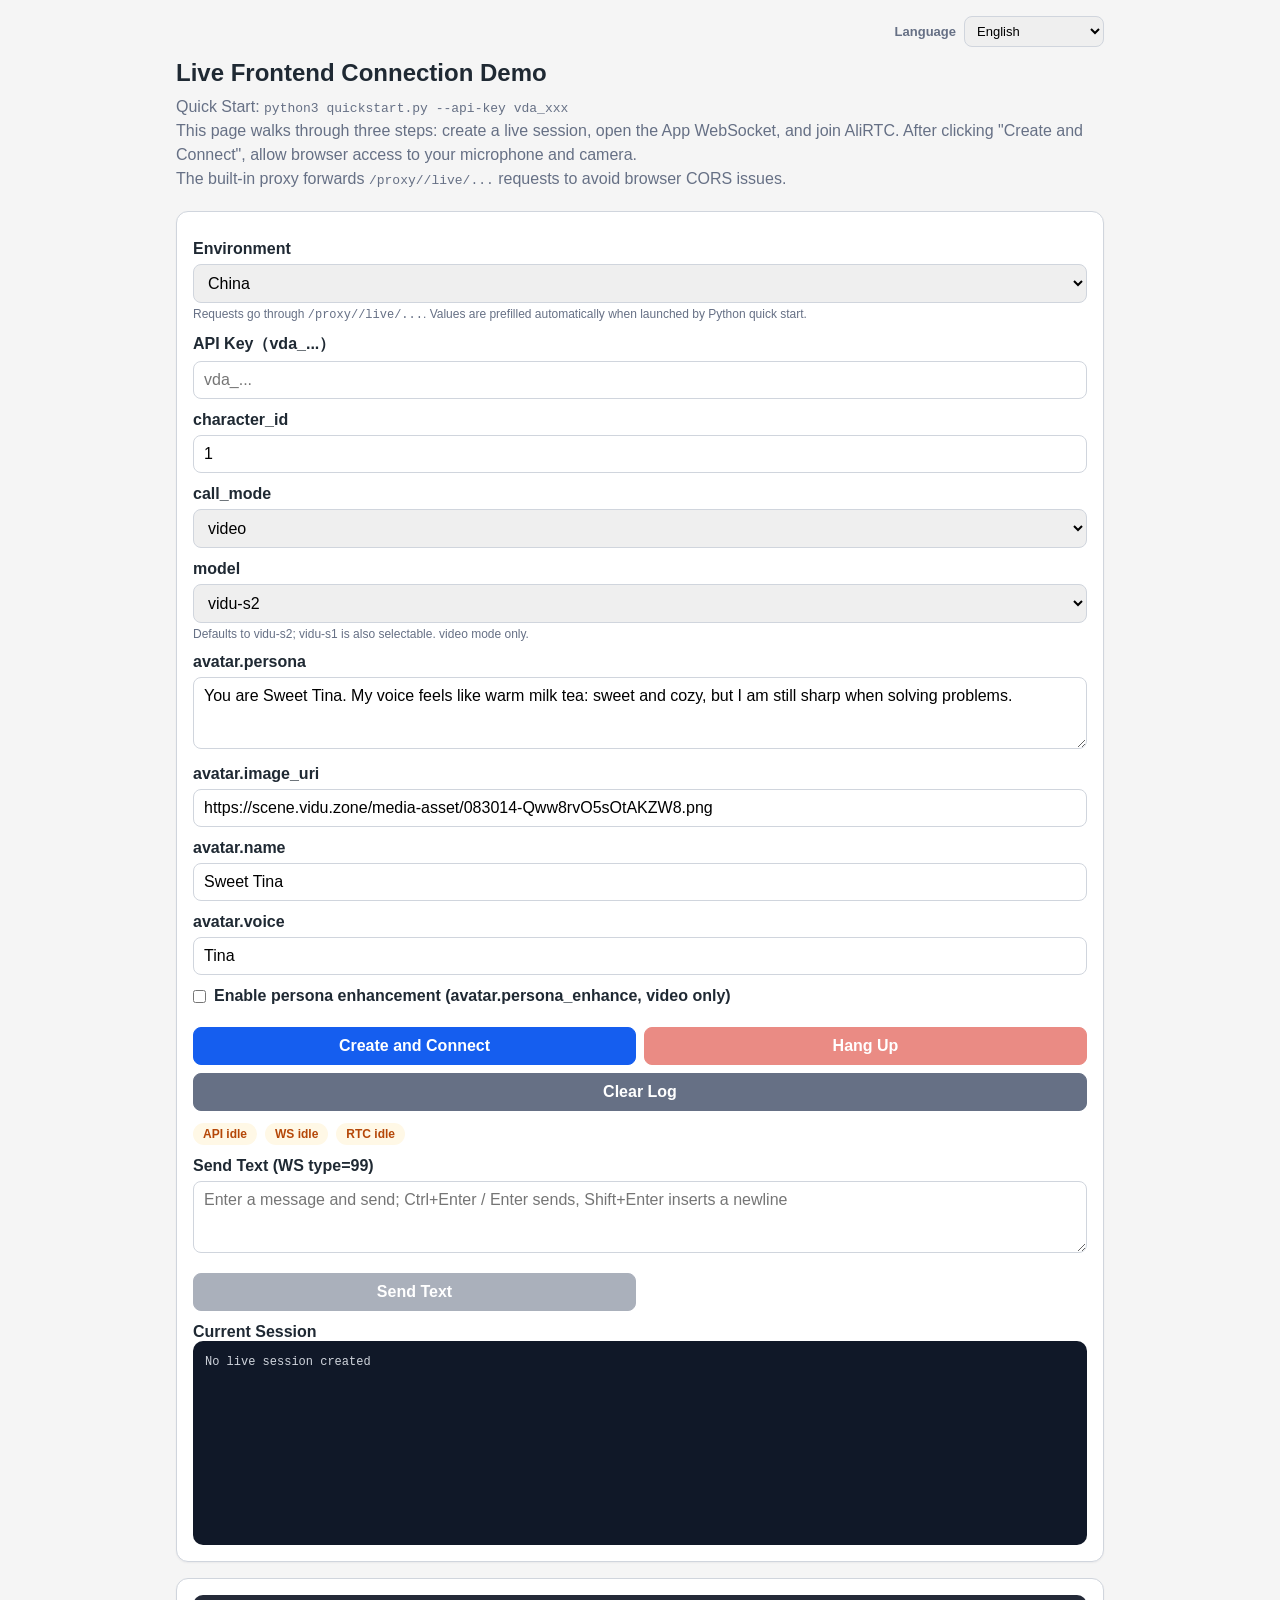
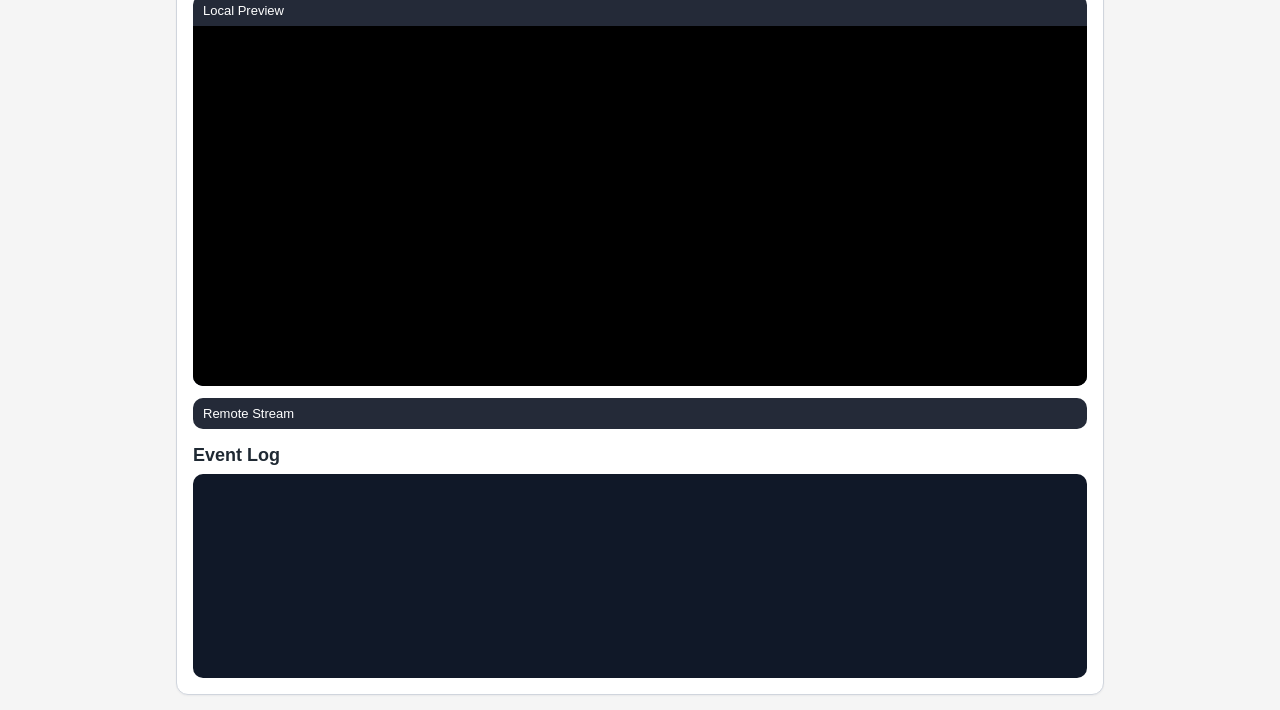
<file: ref/s2-avatar_realtime_quick-start_index.html>
<!DOCTYPE html>
<html lang="zh-CN">
  <head>
    <meta charset="UTF-8" />
    <meta name="viewport" content="width=device-width, initial-scale=1.0" />
    <title>Live 前端连接 Demo</title>
    <script src="https://g.alicdn.com/apsara-media-box/imp-web-rtc/7.1.9/aliyun-rtc-sdk.js"></script>
    <style>
      :root {
        color-scheme: light dark;
        font-family: -apple-system, BlinkMacSystemFont, "Segoe UI", sans-serif;
      }

      body {
        margin: 0;
        background: #f5f5f5;
        color: #1f2933;
        overflow-x: hidden;
      }

      main {
        max-width: 960px;
        margin: 0 auto;
        padding: 16px;
        box-sizing: border-box;
      }

      h1 {
        margin: 0 0 8px;
        font-size: 24px;
      }

      .hint {
        margin: 0 0 20px;
        color: #667085;
        line-height: 1.5;
      }

      .layout {
        display: grid;
        grid-template-columns: 1fr;
        gap: 16px;
        align-items: start;
      }

      .card {
        border: 1px solid #d0d5dd;
        border-radius: 12px;
        background: #ffffff;
        padding: 16px;
        box-shadow: 0 1px 2px rgba(16, 24, 40, 0.05);
        min-width: 0;
        max-width: 100%;
      }

      label {
        display: block;
        margin: 12px 0 6px;
        font-weight: 600;
      }

      input,
      select,
      textarea,
      button {
        box-sizing: border-box;
        width: 100%;
        border: 1px solid #d0d5dd;
        border-radius: 8px;
        padding: 9px 10px;
        font: inherit;
      }

      textarea {
        min-height: 72px;
        resize: vertical;
      }

      button {
        cursor: pointer;
        border-color: #155eef;
        background: #155eef;
        color: #ffffff;
        font-weight: 700;
      }

      button.secondary {
        border-color: #667085;
        background: #667085;
      }

      button.danger {
        border-color: #d92d20;
        background: #d92d20;
      }

      button:disabled {
        cursor: not-allowed;
        opacity: 0.55;
      }

      .actions {
        display: grid;
        grid-template-columns: 1fr 1fr;
        gap: 8px;
        margin-top: 16px;
      }

      .status-row {
        display: flex;
        flex-wrap: wrap;
        gap: 8px;
        margin: 12px 0;
      }

      .pill {
        display: inline-flex;
        align-items: center;
        border-radius: 999px;
        background: #eef4ff;
        color: #155eef;
        padding: 4px 10px;
        font-size: 12px;
        font-weight: 700;
      }

      .pill.ok {
        background: #ecfdf3;
        color: #027a48;
      }

      .pill.warn {
        background: #fff8e6;
        color: #b54708;
      }

      .video-grid {
        display: grid;
        grid-template-columns: 1fr;
        gap: 12px;
        width: 100%;
        min-width: 0;
      }

      .video-box {
        width: 100%;
        max-width: 100%;
        min-width: 0;
        border-radius: 10px;
        overflow: hidden;
        background: #111827;
        color: #ffffff;
      }

      .video-title {
        padding: 8px 10px;
        background: rgba(255, 255, 255, 0.08);
        font-size: 13px;
        overflow: hidden;
        text-overflow: ellipsis;
        white-space: nowrap;
      }

      #remoteVideoContainer {
        width: 100%;
        max-width: 100%;
        min-width: 0;
      }

      #remoteVideoContainer .video-box {
        margin-top: 0;
      }

      .video-stage {
        position: relative;
        width: 100%;
        max-width: 100%;
        aspect-ratio: 16 / 9;
        max-height: min(52vh, 360px);
        background: #000000;
      }

      video {
        display: block;
        width: 100%;
        max-width: 100%;
        height: 100%;
        background: #000000;
        object-fit: contain;
      }

      pre {
        min-height: 180px;
        max-height: 320px;
        overflow: auto;
        margin: 0;
        border-radius: 10px;
        background: #101828;
        color: #d0d5dd;
        padding: 12px;
        font-size: 12px;
        line-height: 1.5;
        white-space: pre-wrap;
        word-break: break-word;
        max-width: 100%;
      }

      h2 {
        margin: 16px 0 8px;
        font-size: 18px;
      }

      .field-hint {
        margin-top: 4px;
        color: #667085;
        font-size: 12px;
      }

      .notice {
        display: none;
        margin: 12px 0;
        border: 1px solid #f79009;
        border-radius: 10px;
        background: #fff8e6;
        color: #93370d;
        padding: 10px 12px;
        font-size: 13px;
        line-height: 1.5;
      }

      .notice.show {
        display: block;
      }

      .toolbar {
        display: flex;
        justify-content: flex-end;
        margin-bottom: 12px;
      }

      .language-switcher {
        display: flex;
        align-items: center;
        gap: 8px;
        color: #667085;
        font-size: 13px;
      }

      .language-switcher label {
        margin: 0;
        font-weight: 600;
      }

      .language-switcher select {
        width: auto;
        min-width: 140px;
        padding: 6px 8px;
      }

      @media (prefers-color-scheme: dark) {
        body {
          background: #0b1220;
          color: #e5e7eb;
        }

        .card {
          border-color: #344054;
          background: #111827;
        }

        .hint,
        .field-hint,
        .language-switcher {
          color: #98a2b3;
        }

        .notice {
          border-color: #b54708;
          background: #3b2a0a;
          color: #fedf89;
        }

        input,
        select,
        textarea {
          border-color: #344054;
          background: #0b1220;
          color: #e5e7eb;
        }
      }

      @media (max-width: 900px) {
        main {
          padding: 12px;
        }
      }
    </style>
  </head>
  <body>
    <main>
      <div class="toolbar">
        <div class="language-switcher">
          <label for="language" data-i18n="language.label">语言</label>
          <select id="language" aria-label="Language">
            <option value="zh">中文</option>
            <option value="en">English</option>
          </select>
        </div>
      </div>

      <h1 data-i18n="page.title">Live 前端连接 Demo</h1>
      <p class="hint" data-i18n-html="page.hint">
        Quick Start：<code>python3 quickstart.py --api-key vda_xxx</code><br />
        页面会完成三步体验：创建 live 会话、建立 App WebSocket、加入 AliRTC。点击「创建并连接」后，请允许浏览器使用麦克风和摄像头。<br />
        内置代理转发 <code>/proxy/{env}/live/...</code>，避免浏览器跨域。
      </p>

      <div class="layout">
        <section class="card">
          <label for="environment" data-i18n="field.environment">环境</label>
          <select id="environment">
            <option value="cn" selected data-i18n="environment.cn">国内</option>
            <option value="ovs" data-i18n="environment.ovs">海外</option>
          </select>
          <div class="field-hint" data-i18n-html="field.environmentHint">
            请求走 <code>/proxy/{env}/live/...</code>。通过 Python quick start 启动时会自动预填。
          </div>

          <label for="authToken">API Key（vda_...）</label>
          <input id="authToken" placeholder="vda_..." autocomplete="off" />

          <label for="characterId">character_id</label>
          <input id="characterId" type="number" value="1" min="0" />

          <label for="callMode">call_mode</label>
          <select id="callMode">
            <option value="video" selected>video</option>
            <option value="audio">audio</option>
          </select>

          <label for="model">model</label>
          <select id="model">
            <option value="vidu-s2" selected>vidu-s2</option>
            <option value="vidu-s1">vidu-s1</option>
          </select>
          <div class="field-hint" data-i18n-html="field.modelHint">
            默认 vidu-s2，可选 vidu-s1；仅 video 模式生效。
          </div>

          <label for="avatarPersona">avatar.persona</label>
          <textarea id="avatarPersona">你是甜甜 Tina，我的声音像温热的奶茶，甜甜的、暖暖的，但解决问题可一点都不含糊哦！</textarea>

          <label for="avatarImageUri">avatar.image_uri</label>
          <input
            id="avatarImageUri"
            value="https://scene.vidu.zone/media-asset/083014-Qww8rvO5sOtAKZW8.png"
          />

          <label for="avatarName">avatar.name</label>
          <input id="avatarName" value="甜甜 Tina" />

          <label for="avatarVoice">avatar.voice</label>
          <input id="avatarVoice" value="Tina" />

          <label for="personaEnhance" style="display: inline-flex; align-items: center; gap: 8px; width: auto; cursor: pointer;">
            <input type="checkbox" id="personaEnhance" style="width: auto; margin: 0;" />
            <span data-i18n="field.personaEnhance">启用人设增强（avatar.persona_enhance，仅 video）</span>
          </label>

          <div class="actions">
            <button id="joinBtn" data-i18n="button.join">创建并连接</button>
            <button id="hangupBtn" class="danger" disabled data-i18n="button.hangup">挂断</button>
          </div>
          <button id="clearBtn" class="secondary" style="margin-top: 8px" data-i18n="button.clearLog">清空日志</button>

          <div class="status-row">
            <span id="apiStatus" class="pill warn">API idle</span>
            <span id="wsStatus" class="pill warn">WS idle</span>
            <span id="rtcStatus" class="pill warn">RTC idle</span>
          </div>
          <div id="mediaNotice" class="notice"></div>

          <label for="textInput" data-i18n="field.textInput">发送文本（WS type=99）</label>
          <textarea id="textInput" placeholder="输入消息后点击发送；Ctrl+Enter / Enter 快捷发送，Shift+Enter 换行" data-i18n-placeholder="field.textInputPlaceholder"></textarea>
          <div class="actions">
            <button id="sendTextBtn" class="secondary" disabled data-i18n="button.sendText">发送文本</button>
          </div>

          <div style="margin-top: 12px">
            <strong data-i18n="section.currentSession">当前会话</strong>
            <pre id="sessionData" data-empty-session="true">尚未创建 live</pre>
          </div>
        </section>

        <section class="card">
          <div class="video-grid">
            <div class="video-box">
              <div class="video-title" data-i18n="video.localPreview">本地预览</div>
              <div class="video-stage">
                <video id="localPreviewer" muted playsinline autoplay></video>
              </div>
            </div>
            <div class="video-box">
              <div class="video-title" data-i18n="video.remoteStream">远端流</div>
              <div id="remoteVideoContainer"></div>
            </div>
          </div>

          <h2 data-i18n="section.eventLog">事件日志</h2>
          <pre id="eventLog"></pre>
        </section>
      </div>
    </main>

    <script>
      const $ = (selector) => document.querySelector(selector);

      const joinBtn = $("#joinBtn");
      const hangupBtn = $("#hangupBtn");
      const clearBtn = $("#clearBtn");
      const sendTextBtn = $("#sendTextBtn");
      const eventLog = $("#eventLog");
      const sessionData = $("#sessionData");
      const mediaNotice = $("#mediaNotice");
      const remoteVideoContainer = $("#remoteVideoContainer");

      const environments = {
        cn: { proxyPrefix: "/proxy/cn" },
        ovs: { proxyPrefix: "/proxy/ovs" },
      };

      const fallbackLanguage = "zh";
      const languageStorageKey = "liveQuickStartLanguage";
      const translations = {
        zh: {
          "page.title": "Live 前端连接 Demo",
          "page.hint": "Quick Start：<code>python3 quickstart.py --api-key vda_xxx</code><br />页面会完成三步体验：创建 live 会话、建立 App WebSocket、加入 AliRTC。点击「创建并连接」后，请允许浏览器使用麦克风和摄像头。<br />内置代理转发 <code>/proxy/{env}/live/...</code>，避免浏览器跨域。",
          "language.label": "语言",
          "environment.cn": "国内",
          "environment.ovs": "海外",
          "field.environment": "环境",
          "field.environmentHint": "请求走 <code>/proxy/{env}/live/...</code>。通过 Python quick start 启动时会自动预填。",
          "field.modelHint": "默认 vidu-s2，可选 vidu-s1；仅 video 模式生效。",
          "field.textInput": "发送文本（WS type=99）",
          "field.textInputPlaceholder": "输入消息后点击发送；Ctrl+Enter / Enter 快捷发送，Shift+Enter 换行",
          "field.personaEnhance": "启用人设增强（avatar.persona_enhance，仅 video）",
          "button.join": "创建并连接",
          "button.hangup": "挂断",
          "button.clearLog": "清空日志",
          "button.sendText": "发送文本",
          "section.currentSession": "当前会话",
          "section.eventLog": "事件日志",
          "video.localPreview": "本地预览",
          "video.remoteStream": "远端流",
          "session.empty": "尚未创建 live",
          "avatar.personaDefault": "你是甜甜 Tina，我的声音像温热的奶茶，甜甜的、暖暖的，但解决问题可一点都不含糊哦！",
          "avatar.nameDefault": "甜甜 Tina",
          "status.apiIdle": "API idle",
          "status.apiCreating": "API creating",
          "status.apiLive": "API live {id}",
          "status.apiFailed": "API failed",
          "status.wsIdle": "WS idle",
          "status.wsConnecting": "WS connecting",
          "status.wsConnected": "WS connected",
          "status.wsClosed": "WS closed {code}",
          "status.wsError": "WS error",
          "status.wsInitAck": "WS init ack",
          "status.wsNotReady": "WS NOT_READY",
          "status.wsInitFailed": "WS init failed",
          "status.wsForceHangup": "WS force hangup",
          "status.wsTextSent": "WS text sent",
          "status.rtcIdle": "RTC idle",
          "status.rtcJoining": "RTC joining",
          "status.rtcJoined": "RTC joined",
          "status.rtcBye": "RTC bye {code}",
          "status.rtcFailed": "RTC failed",
          "status.deviceNotReady": "{device}未就绪",
          "device.camera": "摄像头",
          "device.microphone": "麦克风",
          "error.apiKeyRequired": "请先填写 API Key",
          "error.avatarRequired": "avatar.persona 和 avatar.image_uri 都必须填写",
          "error.actionHttpFailed": "{action} failed: HTTP {status} {text}",
          "error.actionInvalidJson": "{action} failed: invalid JSON response: {text}",
          "error.createLiveAction": "Create live",
          "error.appWsNotCreated": "App WS 未创建",
          "error.connInitTimeout": "等待 conn_init_ack 超时",
          "error.connInitFailed": "conn_init 失败",
          "error.appWsClosedEarly": "App WS 提前关闭: {code}",
          "error.liveNotCreated": "尚未创建 live，请先点击「创建并连接」",
          "error.appWsNotReady": "App WS 未连接，请等待状态变为 WS init ack",
          "error.actionFailed": "{action}失败：{reason}",
          "error.emptyText": "发送文本失败：内容为空",
          "error.sendTextFailed": "发送文本失败：{reason}",
          "error.sendButtonDisabled": "发送按钮尚未启用",
          "error.sdkNotLoaded": "AliRTC Web SDK 未加载",
          "error.browserUnsupported": "当前浏览器不支持 AliRTC: {reason}",
          "error.mediaPermission": "{device}未授权：请点击浏览器地址栏左侧的权限图标，允许当前页面使用{device}后重试。",
          "error.mediaNotFound": "未检测到可用{device}：请确认设备已连接，并且系统设置中可以被浏览器访问。",
          "error.mediaBusy": "{device}无法启动：可能被其他应用占用，请关闭占用{device}的软件后重试。",
          "error.mediaGeneric": "{device}启动失败：请确认浏览器已允许权限、设备未被占用，然后重试。",
          "log.liveCreated": "创建 live 成功",
          "log.connInitRetry": "conn_init 重试（{delayMs}ms 后）",
          "log.connectAppWs": "连接 App WS",
          "log.appWsConnected": "App WS 已连接",
          "log.appWsMessage": "App WS 收到消息",
          "log.appWsClosed": "App WS 已关闭",
          "log.appWsError": "App WS 发生错误",
          "log.backendText": "后端文本响应",
          "log.sendAppMessage": "App WS 发送消息",
          "log.sendTextMessage": "App WS 发送文本消息",
          "log.rtcJoined": "AliRTC 入会成功",
          "log.rtcMethod": "AliRTC 调用 {methodName}",
          "log.remoteUserOnline": "远端用户上线",
          "log.remoteUserOffline": "远端用户下线",
          "log.remoteCameraState": "远端摄像头流订阅状态变化",
          "log.remoteScreenState": "远端屏幕流订阅状态变化",
          "log.authWillExpire": "AliRTC 鉴权即将过期，请重新创建会话",
          "log.authExpired": "AliRTC 鉴权已过期，请重新创建会话",
          "log.remoteAutoplayFailed": "远端 video 自动播放失败，请手动点击播放",
          "log.hangupSignalFailed": "发送挂断信令失败，继续清理本地状态",
          "log.rtcCleanupFailed": "AliRTC 清理失败",
          "log.queryPrefilled": "已从 quick start 参数预填页面",
          "log.videoWaitConnInit": "video 模式：等待 conn_init_ack 后再入会 AliRTC",
          "log.startFailed": "启动失败",
          "log.hangupFailed": "挂断失败",
        },
        en: {
          "page.title": "Live Frontend Connection Demo",
          "page.hint": "Quick Start: <code>python3 quickstart.py --api-key vda_xxx</code><br />This page walks through three steps: create a live session, open the App WebSocket, and join AliRTC. After clicking \"Create and Connect\", allow browser access to your microphone and camera.<br />The built-in proxy forwards <code>/proxy/{env}/live/...</code> requests to avoid browser CORS issues.",
          "language.label": "Language",
          "environment.cn": "China",
          "environment.ovs": "Global",
          "field.environment": "Environment",
          "field.environmentHint": "Requests go through <code>/proxy/{env}/live/...</code>. Values are prefilled automatically when launched by Python quick start.",
          "field.modelHint": "Defaults to vidu-s2; vidu-s1 is also selectable. video mode only.",
          "field.textInput": "Send Text (WS type=99)",
          "field.textInputPlaceholder": "Enter a message and send; Ctrl+Enter / Enter sends, Shift+Enter inserts a newline",
          "field.personaEnhance": "Enable persona enhancement (avatar.persona_enhance, video only)",
          "button.join": "Create and Connect",
          "button.hangup": "Hang Up",
          "button.clearLog": "Clear Log",
          "button.sendText": "Send Text",
          "section.currentSession": "Current Session",
          "section.eventLog": "Event Log",
          "video.localPreview": "Local Preview",
          "video.remoteStream": "Remote Stream",
          "session.empty": "No live session created",
          "avatar.personaDefault": "You are Sweet Tina. My voice feels like warm milk tea: sweet and cozy, but I am still sharp when solving problems.",
          "avatar.nameDefault": "Sweet Tina",
          "status.apiIdle": "API idle",
          "status.apiCreating": "API creating",
          "status.apiLive": "API live {id}",
          "status.apiFailed": "API failed",
          "status.wsIdle": "WS idle",
          "status.wsConnecting": "WS connecting",
          "status.wsConnected": "WS connected",
          "status.wsClosed": "WS closed {code}",
          "status.wsError": "WS error",
          "status.wsInitAck": "WS init ack",
          "status.wsNotReady": "WS NOT_READY",
          "status.wsInitFailed": "WS init failed",
          "status.wsForceHangup": "WS force hangup",
          "status.wsTextSent": "WS text sent",
          "status.rtcIdle": "RTC idle",
          "status.rtcJoining": "RTC joining",
          "status.rtcJoined": "RTC joined",
          "status.rtcBye": "RTC bye {code}",
          "status.rtcFailed": "RTC failed",
          "status.deviceNotReady": "{device} not ready",
          "device.camera": "camera",
          "device.microphone": "microphone",
          "error.apiKeyRequired": "Please enter an API Key first",
          "error.avatarRequired": "avatar.persona and avatar.image_uri are required",
          "error.actionHttpFailed": "{action} failed: HTTP {status} {text}",
          "error.actionInvalidJson": "{action} failed: invalid JSON response: {text}",
          "error.createLiveAction": "Create live",
          "error.appWsNotCreated": "App WS has not been created",
          "error.connInitTimeout": "Timed out waiting for conn_init_ack",
          "error.connInitFailed": "conn_init failed",
          "error.appWsClosedEarly": "App WS closed early: {code}",
          "error.liveNotCreated": "No live session yet. Click \"Create and Connect\" first",
          "error.appWsNotReady": "App WS is not connected. Wait until the status becomes WS init ack",
          "error.actionFailed": "{action} failed: {reason}",
          "error.emptyText": "Failed to send text: content is empty",
          "error.sendTextFailed": "Failed to send text: {reason}",
          "error.sendButtonDisabled": "send button is not enabled yet",
          "error.sdkNotLoaded": "AliRTC Web SDK is not loaded",
          "error.browserUnsupported": "This browser does not support AliRTC: {reason}",
          "error.mediaPermission": "{device} permission denied: click the permission icon on the left side of the browser address bar, allow this page to use the {device}, then try again.",
          "error.mediaNotFound": "No available {device} detected: make sure the device is connected and accessible to the browser in system settings.",
          "error.mediaBusy": "{device} could not start: it may be used by another app. Close the app using the {device}, then try again.",
          "error.mediaGeneric": "{device} failed to start: make sure browser permission is allowed and the device is not in use, then try again.",
          "log.liveCreated": "Live created",
          "log.connInitRetry": "Retry conn_init after {delayMs}ms",
          "log.connectAppWs": "Connecting App WS",
          "log.appWsConnected": "App WS connected",
          "log.appWsMessage": "App WS message received",
          "log.appWsClosed": "App WS closed",
          "log.appWsError": "App WS error",
          "log.backendText": "Backend text response",
          "log.sendAppMessage": "App WS send message",
          "log.sendTextMessage": "App WS send text message",
          "log.rtcJoined": "AliRTC joined",
          "log.rtcMethod": "AliRTC call {methodName}",
          "log.remoteUserOnline": "Remote user online",
          "log.remoteUserOffline": "Remote user offline",
          "log.remoteCameraState": "Remote camera stream subscribe state changed",
          "log.remoteScreenState": "Remote screen stream subscribe state changed",
          "log.authWillExpire": "AliRTC auth will expire soon. Please create a new session.",
          "log.authExpired": "AliRTC auth expired. Please create a new session.",
          "log.remoteAutoplayFailed": "Remote video autoplay failed. Click play manually.",
          "log.hangupSignalFailed": "Failed to send hangup signal. Continuing local cleanup.",
          "log.rtcCleanupFailed": "AliRTC cleanup failed",
          "log.queryPrefilled": "Prefilled page from quick start parameters",
          "log.videoWaitConnInit": "video mode: wait for conn_init_ack before joining AliRTC",
          "log.startFailed": "Start failed",
          "log.hangupFailed": "Hangup failed",
        },
      };

      let currentLanguage = fallbackLanguage;

      const state = {
        aliRtcEngine: undefined,
        appSocket: undefined,
        live: undefined,
        rtc: undefined,
        connId: newConnectionId(),
        seqId: 1,
        remoteVideoElMap: new Map(),
        connInitRetryTimer: undefined,
      };

      function supportedLanguage(language) {
        const normalized = String(language || "").toLowerCase();
        return normalized.startsWith("zh") ? "zh" : normalized.startsWith("en") ? "en" : "";
      }

      function detectInitialLanguage() {
        const params = new URLSearchParams(window.location.search);
        const queryLanguage = supportedLanguage(params.get("lang") || params.get("language"));
        if (queryLanguage) {
          return queryLanguage;
        }
        const storedLanguage = supportedLanguage(window.localStorage?.getItem(languageStorageKey));
        if (storedLanguage) {
          return storedLanguage;
        }
        for (const language of navigator.languages || [navigator.language]) {
          const detected = supportedLanguage(language);
          if (detected) {
            return detected;
          }
        }
        return fallbackLanguage;
      }

      function t(key, vars = {}) {
        const template = translations[currentLanguage]?.[key] ?? translations[fallbackLanguage]?.[key] ?? key;
        return template.replace(/\{(\w+)\}/g, (_, name) => String(vars[name] ?? ""));
      }

      function translateStaticText() {
        document.documentElement.lang = currentLanguage === "zh" ? "zh-CN" : "en";
        document.title = t("page.title");
        $("#language").value = currentLanguage;
        document.querySelectorAll("[data-i18n]").forEach((el) => {
          el.textContent = t(el.dataset.i18n);
        });
        document.querySelectorAll("[data-i18n-html]").forEach((el) => {
          el.innerHTML = t(el.dataset.i18nHtml);
        });
        document.querySelectorAll("[data-i18n-placeholder]").forEach((el) => {
          el.placeholder = t(el.dataset.i18nPlaceholder);
        });
      }

      function translateStatuses() {
        document.querySelectorAll("[data-status-key]").forEach((el) => {
          const vars = safeJson(el.dataset.statusVars || "{}") || {};
          el.textContent = t(el.dataset.statusKey, vars);
        });
      }

      function syncAvatarDefaults() {
        const persona = $("#avatarPersona");
        const name = $("#avatarName");
        const knownPersonaDefaults = Object.values(translations).map((items) => items["avatar.personaDefault"]);
        const knownNameDefaults = Object.values(translations).map((items) => items["avatar.nameDefault"]);
        if (knownPersonaDefaults.includes(persona.value)) {
          persona.value = t("avatar.personaDefault");
        }
        if (knownNameDefaults.includes(name.value)) {
          name.value = t("avatar.nameDefault");
        }
      }

      function applyLanguage(language, { persist = false } = {}) {
        currentLanguage = supportedLanguage(language) || fallbackLanguage;
        if (persist) {
          window.localStorage?.setItem(languageStorageKey, currentLanguage);
        }
        translateStaticText();
        translateStatuses();
        syncAvatarDefaults();
        if (sessionData.dataset.emptySession === "true") {
          sessionData.textContent = t("session.empty");
        }
      }

      function newConnectionId() {
        if (typeof crypto?.randomUUID === "function") {
          return crypto.randomUUID();
        }
        const bytes = new Uint8Array(16);
        crypto.getRandomValues(bytes);
        bytes[6] = (bytes[6] & 0x0f) | 0x40;
        bytes[8] = (bytes[8] & 0x3f) | 0x80;
        const hex = [...bytes].map((byte) => byte.toString(16).padStart(2, "0"));
        return `${hex.slice(0, 4).join("")}-${hex.slice(4, 6).join("")}-${hex.slice(6, 8).join("")}-${hex.slice(8, 10).join("")}-${hex.slice(10).join("")}`;
      }

      function resolveProxyPrefix(envKey) {
        const env = environments[envKey] ?? environments.cn;
        return env.proxyPrefix;
      }

      function apiUrl(path) {
        const prefix = resolveProxyPrefix($("#environment").value);
        return prefix ? `${prefix}${path}` : path;
      }

      function wsUrl(path, query) {
        const prefix = resolveProxyPrefix($("#environment").value);
        const protocol = window.location.protocol === "https:" ? "wss:" : "ws:";
        return `${protocol}//${window.location.host}${prefix}${path}?${query}`;
      }

      function setStatus(id, key, kind = "warn", vars = {}) {
        const el = $(id);
        el.dataset.statusKey = key;
        el.dataset.statusVars = JSON.stringify(vars);
        el.textContent = t(key, vars);
        el.className = `pill ${kind}`;
      }

      function log(message, data) {
        const time = new Date().toLocaleTimeString();
        const detail = data === undefined ? "" : `\n${JSON.stringify(data, null, 2)}`;
        eventLog.textContent += `[${time}] ${message}${detail}\n`;
        eventLog.scrollTop = eventLog.scrollHeight;
      }

      function stripAuthPrefix(input) {
        const value = input.trim();
        if (value.startsWith("Bearer ")) {
          return value.slice("Bearer ".length).trim();
        }
        if (value.startsWith("Token ")) {
          return value.slice("Token ".length).trim();
        }
        return value;
      }

      function httpAuthHeader(input) {
        const token = stripAuthPrefix(input);
        if (!token) {
          return "";
        }
        return token.startsWith("vda") ? `Token ${token}` : token;
      }

      function wsAuthQuery(input) {
        return stripAuthPrefix(input);
      }

      function isVideoMode() {
        return $("#callMode").value === "video";
      }

      function setInteractiveEnabled(enabled) {
        sendTextBtn.disabled = !enabled;
      }

      function showNotice(message, data) {
        mediaNotice.textContent = message;
        mediaNotice.classList.add("show");
        log(message, data);
      }

      function clearNotice() {
        mediaNotice.textContent = "";
        mediaNotice.classList.remove("show");
      }

      async function parseJsonResponse(response, action) {
        const text = await response.text();
        if (!response.ok) {
          throw new Error(t("error.actionHttpFailed", { action, status: response.status, text }));
        }
        try {
          return text ? JSON.parse(text) : {};
        } catch (_error) {
          throw new Error(t("error.actionInvalidJson", { action, text: text.slice(0, 200) }));
        }
      }

      async function createLive() {
        const auth = httpAuthHeader($("#authToken").value);
        if (!auth) {
          throw new Error(t("error.apiKeyRequired"));
        }
        const avatar = {
          persona: $("#avatarPersona").value.trim(),
          image_uri: $("#avatarImageUri").value.trim(),
          name: $("#avatarName").value.trim(),
          voice: $("#avatarVoice").value.trim(),
        };
        if ($("#personaEnhance").checked) {
          avatar.persona_enhance = true;
        }
        if (!avatar.persona || !avatar.image_uri) {
          throw new Error(t("error.avatarRequired"));
        }
        const body = {
          call_mode: $("#callMode").value,
          character_id: String($("#characterId").value),
          model: $("#model").value,
          avatar,
        };

        setStatus("#apiStatus", "status.apiCreating", "warn");
        log("POST /live/s_avatar/realtime", body);
        const response = await fetch(apiUrl("/live/s_avatar/realtime"), {
          method: "POST",
          headers: {
            Authorization: auth,
            "Content-Type": "application/json",
            Accept: "*/*",
          },
          body: JSON.stringify(body),
        });
        const payload = await parseJsonResponse(response, t("error.createLiveAction"));
        state.live = payload.live;
        state.rtc = payload.rtc;
        sessionData.textContent = JSON.stringify(payload, null, 2);
        sessionData.dataset.emptySession = "false";
        setStatus("#apiStatus", "status.apiLive", "ok", { id: state.live.id });
        log(t("log.liveCreated"), payload);
      }

      function buildConnInitSignal() {
        return {
          type: 1,
          live_id: String(state.live.id),
          conn_id: state.connId,
          seq_id: state.seqId++,
          payload: {
            conn_init: {
              version: 1,
            },
          },
        };
      }

      function scheduleConnInitRetry(delayMs = 2000) {
        clearConnInitRetry();
        state.connInitRetryTimer = window.setTimeout(() => {
          log(t("log.connInitRetry", { delayMs }));
          sendConnInit();
        }, delayMs);
      }

      function clearConnInitRetry() {
        if (state.connInitRetryTimer) {
          window.clearTimeout(state.connInitRetryTimer);
          state.connInitRetryTimer = undefined;
        }
      }

      function sendConnInit() {
        sendAppSignal(buildConnInitSignal());
      }

      function connectAppWebSocket() {
        const wsToken = wsAuthQuery($("#authToken").value);
        if (!wsToken) {
          throw new Error(t("error.apiKeyRequired"));
        }
        const query = new URLSearchParams({
          live_id: String(state.live.id),
          conn_id: state.connId,
          authorization: wsToken,
        });
        const url = wsUrl("/live/ws/live/connect", query);
        log(t("log.connectAppWs"), { url: url.replace(wsToken, `${wsToken.slice(0, 12)}...`) });
        state.appSocket = new WebSocket(url);
        setStatus("#wsStatus", "status.wsConnecting", "warn");

        state.appSocket.addEventListener("open", () => {
          setStatus("#wsStatus", "status.wsConnected", "ok");
          log(t("log.appWsConnected"));
          sendConnInit();
        });
        state.appSocket.addEventListener("message", (event) => {
          const payload = safeJson(event.data);
          log(t("log.appWsMessage"), payload ?? event.data);
          handleAppMessage(payload);
        });
        state.appSocket.addEventListener("close", (event) => {
          clearConnInitRetry();
          setStatus("#wsStatus", "status.wsClosed", "warn", { code: event.code });
          setInteractiveEnabled(false);
          log(t("log.appWsClosed"), { code: event.code, reason: event.reason });
        });
        state.appSocket.addEventListener("error", () => {
          setStatus("#wsStatus", "status.wsError", "warn");
          log(t("log.appWsError"));
        });
      }

      function waitForConnInitAck(timeoutMs = 60000) {
        return new Promise((resolve, reject) => {
          const socket = state.appSocket;
          if (!socket) {
            reject(new Error(t("error.appWsNotCreated")));
            return;
          }
          const timer = window.setTimeout(() => {
            cleanup();
            reject(new Error(t("error.connInitTimeout")));
          }, timeoutMs);

          function onMessage(event) {
            const payload = safeJson(event.data);
            const ack = payload?.payload?.conn_init_ack;
            if (payload?.type !== 2 || !ack) {
              return;
            }
            if (ack.success) {
              cleanup();
              resolve(payload);
              return;
            }
            if (ack.error_code === "NOT_READY") {
              return;
            }
            cleanup();
            reject(new Error(ack.error_msg || ack.error_code || t("error.connInitFailed")));
          }

          function onClose(event) {
            cleanup();
            reject(new Error(t("error.appWsClosedEarly", { code: event.code })));
          }

          function cleanup() {
            window.clearTimeout(timer);
            socket.removeEventListener("message", onMessage);
            socket.removeEventListener("close", onClose);
          }

          socket.addEventListener("message", onMessage);
          socket.addEventListener("close", onClose);
        });
      }

      function handleAppMessage(payload) {
        if (!payload) {
          return;
        }
        logBackendText(payload);
        const ack = payload.payload?.conn_init_ack;
        if (payload.type === 2 && ack) {
          if (ack.success) {
            clearConnInitRetry();
            setStatus("#wsStatus", "status.wsInitAck", "ok");
            setInteractiveEnabled(true);
          } else if (ack.error_code === "NOT_READY") {
            setStatus("#wsStatus", "status.wsNotReady", "warn");
            scheduleConnInitRetry(2000);
          } else {
            setStatus("#wsStatus", "status.wsInitFailed", "warn");
          }
        }
        if (payload.type === 6) {
          setStatus("#wsStatus", "status.wsForceHangup", "warn");
          setInteractiveEnabled(false);
        }
      }

      function logBackendText(payload) {
        const text =
          payload?.payload?.text_msg?.content ||
          payload?.payload?.text?.content ||
          payload?.payload?.assistant_text?.content ||
          payload?.text ||
          payload?.content;
        if (typeof text === "string" && text.trim()) {
          log(t("log.backendText"), { type: payload.type, content: text });
        }
      }

      function wsReadyError() {
        if (!state.live?.id) {
          return t("error.liveNotCreated");
        }
        if (!state.appSocket || state.appSocket.readyState !== WebSocket.OPEN) {
          return t("error.appWsNotReady");
        }
        return "";
      }

      function ensureWsReady(action) {
        const reason = wsReadyError();
        if (reason) {
          throw new Error(t("error.actionFailed", { action, reason }));
        }
      }

      function sendAppSignal(payload, label = t("log.sendAppMessage")) {
        ensureWsReady(label);
        state.appSocket.send(JSON.stringify(payload));
        log(label, payload);
      }

      function buildTextSignal(content) {
        return {
          type: 99,
          live_id: String(state.live.id),
          conn_id: state.connId,
          seq_id: state.seqId++,
          payload: {
            text_msg: {
              msg_id: newConnectionId(),
              content,
              timestamp: Date.now(),
            },
          },
        };
      }

      function sendTextMessage() {
        const input = $("#textInput");
        const content = input.value.trim();
        if (!content) {
          showNotice(t("error.emptyText"));
          return;
        }
        const reason = wsReadyError();
        if (reason) {
          showNotice(t("error.sendTextFailed", { reason }));
          return;
        }
        try {
          clearNotice();
          sendAppSignal(buildTextSignal(content), t("log.sendTextMessage"));
          input.value = "";
          setStatus("#wsStatus", "status.wsTextSent", "ok");
        } catch (error) {
          showNotice(error.message || String(error));
        }
      }

      async function joinAliRtc() {
        if (!window.AliRtcEngine) {
          throw new Error(t("error.sdkNotLoaded"));
        }
        const checkResult = await window.AliRtcEngine.isSupported();
        if (!checkResult.support) {
          throw new Error(t("error.browserUnsupported", { reason: checkResult.reason || "unknown" }));
        }

        window.AliRtcEngine.setLogLevel(0);
        state.aliRtcEngine = window.AliRtcEngine.getInstance();
        listenAliRtcEvents(state.aliRtcEngine);
        await callOptionalEngineMethod(state.aliRtcEngine, "setChannelProfile", "communication");
        await callOptionalEngineMethod(state.aliRtcEngine, "setDefaultPublishLocalAudioStream", true);
        await callOptionalEngineMethod(state.aliRtcEngine, "setDefaultPublishLocalVideoStream", isVideoMode());
        await callOptionalEngineMethod(state.aliRtcEngine, "setDefaultSubscribeAllRemoteAudioStreams", true);
        await callOptionalEngineMethod(state.aliRtcEngine, "setDefaultSubscribeAllRemoteVideoStreams", true);

        // Web SDK 使用 live 返回的 base64 authInfo 字符串入会（与 alirtc/index.html 一致）。
        const displayName = state.rtc.user_id;
        setStatus("#rtcStatus", "status.rtcJoining", "warn");
        log("AliRTC joinChannel", {
          appId: state.rtc.app_id,
          channelId: state.rtc.channel_id,
          userId: state.rtc.user_id,
          tokenType: "base64",
          timestamp: Number(state.rtc.token_expire_at),
        });
        await state.aliRtcEngine.joinChannel(state.rtc.token, displayName);

        if (isVideoMode()) {
          try {
            await callOptionalEngineMethod(state.aliRtcEngine, "setLocalViewConfig", "localPreviewer", 1);
            await callOptionalEngineMethod(state.aliRtcEngine, "startPreview", 1);
            await callOptionalEngineMethod(state.aliRtcEngine, "publishLocalVideoStream", true);
          } catch (error) {
            showMediaNotice("camera", error);
            throw error;
          }
        }
        try {
          await callOptionalEngineMethod(state.aliRtcEngine, "publishLocalAudioStream", true);
        } catch (error) {
          showMediaNotice("microphone", error);
          throw error;
        }

        setStatus("#rtcStatus", "status.rtcJoined", "ok");
        log(t("log.rtcJoined"));
      }

      async function callOptionalEngineMethod(engine, methodName, ...args) {
        if (typeof engine[methodName] !== "function") {
          return;
        }
        await engine[methodName](...args);
        log(t("log.rtcMethod", { methodName }), { args });
      }

      function listenAliRtcEvents(engine) {
        engine.on("bye", (code) => {
          setStatus("#rtcStatus", "status.rtcBye", "warn", { code });
          log("AliRTC bye", { code });
        });
        engine.on("remoteUserOnLineNotify", (userId, elapsed) => {
          log(t("log.remoteUserOnline"), { userId, elapsed });
        });
        engine.on("remoteUserOffLineNotify", (userId, reason) => {
          log(t("log.remoteUserOffline"), { userId, reason });
          removeRemoteVideo(userId, "camera");
          removeRemoteVideo(userId, "screen");
        });
        engine.on("videoSubscribeStateChanged", (userId, oldState, newState, interval, channelId) => {
          log(t("log.remoteCameraState"), { userId, oldState, newState, interval, channelId });
          handleRemoteVideo(userId, "camera", newState, 1);
        });
        engine.on("screenShareSubscribeStateChanged", (userId, oldState, newState, interval, channelId) => {
          log(t("log.remoteScreenState"), { userId, oldState, newState, interval, channelId });
          handleRemoteVideo(userId, "screen", newState, 2);
        });
        engine.on("authInfoWillExpire", () => {
          log(t("log.authWillExpire"));
        });
        engine.on("authInfoExpired", () => {
          log(t("log.authExpired"));
        });
      }

      function handleRemoteVideo(userId, type, newState, streamType) {
        if (newState === 3) {
          addRemoteVideo(userId, type, streamType);
          return;
        }
        if (newState === 1) {
          removeRemoteVideo(userId, type);
        }
      }

      function addRemoteVideo(userId, type, streamType) {
        const key = `${type}_${userId}`;
        if (state.remoteVideoElMap.has(key)) {
          return;
        }
        const wrapper = document.createElement("div");
        wrapper.className = "video-box";
        wrapper.dataset.remoteKey = key;

        const title = document.createElement("div");
        title.className = "video-title";
        title.textContent = `${type} - ${userId}`;

        const video = document.createElement("video");
        video.autoplay = true;
        video.playsInline = true;
        video.muted = true;
        video.controls = true;

        const stage = document.createElement("div");
        stage.className = "video-stage";
        stage.appendChild(video);

        wrapper.appendChild(title);
        wrapper.appendChild(stage);
        remoteVideoContainer.appendChild(wrapper);
        state.remoteVideoElMap.set(key, { wrapper, video });
        state.aliRtcEngine.setRemoteViewConfig(video, userId, streamType);
        video.play().catch((error) => log(t("log.remoteAutoplayFailed"), errorToJson(error)));
      }

      function removeRemoteVideo(userId, type) {
        const key = `${type}_${userId}`;
        const item = state.remoteVideoElMap.get(key);
        if (!item) {
          return;
        }
        state.aliRtcEngine?.setRemoteViewConfig(null, userId, type === "camera" ? 1 : 2);
        item.video.pause();
        item.wrapper.remove();
        state.remoteVideoElMap.delete(key);
      }

      function showMediaNotice(kind, error) {
        const deviceName = kind === "camera" ? t("device.camera") : t("device.microphone");
        const message = mediaErrorMessage(deviceName, error);
        mediaNotice.textContent = message;
        mediaNotice.classList.add("show");
        setStatus("#rtcStatus", "status.deviceNotReady", "warn", { device: deviceName });
        log(message, errorToJson(error));
      }

      function clearMediaNotice() {
        mediaNotice.textContent = "";
        mediaNotice.classList.remove("show");
      }

      function mediaErrorMessage(deviceName, error) {
        const text = `${error?.name || ""} ${error?.message || error || ""}`;
        if (/NotAllowedError|PermissionDenied|denied|permission/i.test(text)) {
          return t("error.mediaPermission", { device: deviceName });
        }
        if (/NotFoundError|DevicesNotFound|not found|no device/i.test(text)) {
          return t("error.mediaNotFound", { device: deviceName });
        }
        if (/NotReadableError|TrackStartError|Could not start|in use|busy/i.test(text)) {
          return t("error.mediaBusy", { device: deviceName });
        }
        return t("error.mediaGeneric", { device: deviceName });
      }

      async function hangup() {
        hangupBtn.disabled = true;
        setInteractiveEnabled(false);
        if (state.appSocket?.readyState === WebSocket.OPEN && state.live?.id) {
          try {
            sendAppSignal({
              type: 5,
              live_id: String(state.live.id),
              conn_id: state.connId,
              seq_id: state.seqId++,
              payload: {
                hangup: {
                  hangup_reason: "demo_hangup",
                },
              },
            });
          } catch (error) {
            log(t("log.hangupSignalFailed"), errorToJson(error));
          }
        }
        await cleanupRtc();
        closeAppSocket();
        joinBtn.disabled = false;
      }

      async function resetSessionState() {
        clearConnInitRetry();
        closeAppSocket();
        await cleanupRtc();
        state.live = undefined;
        state.rtc = undefined;
        state.connId = newConnectionId();
        state.seqId = 1;
        sessionData.dataset.emptySession = "true";
        sessionData.textContent = t("session.empty");
        clearMediaNotice();
        setInteractiveEnabled(false);
        setStatus("#apiStatus", "status.apiIdle", "warn");
        setStatus("#wsStatus", "status.wsIdle", "warn");
      }

      function closeAppSocket() {
        if (!state.appSocket) {
          return;
        }
        if (state.appSocket.readyState === WebSocket.OPEN || state.appSocket.readyState === WebSocket.CONNECTING) {
          state.appSocket.close();
        }
        state.appSocket = undefined;
      }

      async function cleanupRtc() {
        for (const key of [...state.remoteVideoElMap.keys()]) {
          const [type, userId] = key.split("_");
          removeRemoteVideo(userId, type);
        }
        if (!state.aliRtcEngine) {
          return;
        }
        try {
          await callOptionalEngineMethod(state.aliRtcEngine, "stopPreview");
          await callOptionalEngineMethod(state.aliRtcEngine, "leaveChannel");
        } catch (error) {
          log(t("log.rtcCleanupFailed"), errorToJson(error));
        } finally {
          state.aliRtcEngine.destroy();
          state.aliRtcEngine = undefined;
          setStatus("#rtcStatus", "status.rtcIdle", "warn");
        }
      }

      function safeJson(value) {
        try {
          return JSON.parse(value);
        } catch {
          return undefined;
        }
      }

      function errorToJson(error) {
        return {
          name: error?.name,
          message: error?.message || String(error),
          stack: error?.stack,
        };
      }

      function applyQueryDefaults() {
        const params = new URLSearchParams(window.location.search);
        const fieldMap = {
          env: "environment",
          api_key: "authToken",
          authorization: "authToken",
          character_id: "characterId",
          call_mode: "callMode",
          avatar_persona: "avatarPersona",
          avatar_image_uri: "avatarImageUri",
          avatar_name: "avatarName",
          avatar_voice: "avatarVoice",
          text: "textInput",
        };
        for (const [paramName, elementId] of Object.entries(fieldMap)) {
          if (!params.has(paramName)) {
            continue;
          }
          const el = $(`#${elementId}`);
          if (!el) {
            continue;
          }
          el.value = params.get(paramName);
        }
        if (params.size > 0) {
          log(t("log.queryPrefilled"), {
            env: $("#environment").value,
            call_mode: $("#callMode").value,
            character_id: $("#characterId").value,
            api_key: $("#authToken").value ? `${stripAuthPrefix($("#authToken").value).slice(0, 12)}...` : "",
          });
        }
      }

      applyLanguage(detectInitialLanguage());
      applyQueryDefaults();

      $("#language").addEventListener("change", (event) => {
        applyLanguage(event.target.value, { persist: true });
      });

      joinBtn.addEventListener("click", async () => {
        joinBtn.disabled = true;
        hangupBtn.disabled = false;
        try {
          await resetSessionState();
          await createLive();
          connectAppWebSocket();
          if (isVideoMode()) {
            log(t("log.videoWaitConnInit"));
            await waitForConnInitAck();
          }
          await joinAliRtc();
        } catch (error) {
          log(t("log.startFailed"), errorToJson(error));
          setStatus("#apiStatus", "status.apiFailed", "warn");
          setStatus("#rtcStatus", "status.rtcFailed", "warn");
          hangupBtn.disabled = true;
          joinBtn.disabled = false;
          await cleanupRtc();
          closeAppSocket();
        }
      });

      hangupBtn.addEventListener("click", () => {
        hangup().catch((error) => log(t("log.hangupFailed"), errorToJson(error)));
      });

      clearBtn.addEventListener("click", () => {
        eventLog.textContent = "";
      });

      sendTextBtn.addEventListener("click", sendTextMessage);

      $("#textInput").addEventListener("keydown", (event) => {
        if (event.key !== "Enter" || event.shiftKey || event.isComposing) {
          return;
        }
        event.preventDefault();
        if (sendTextBtn.disabled) {
          showNotice(t("error.sendTextFailed", { reason: wsReadyError() || t("error.sendButtonDisabled") }));
          return;
        }
        sendTextMessage();
      });

    </script>
  </body>
</html>
</file>
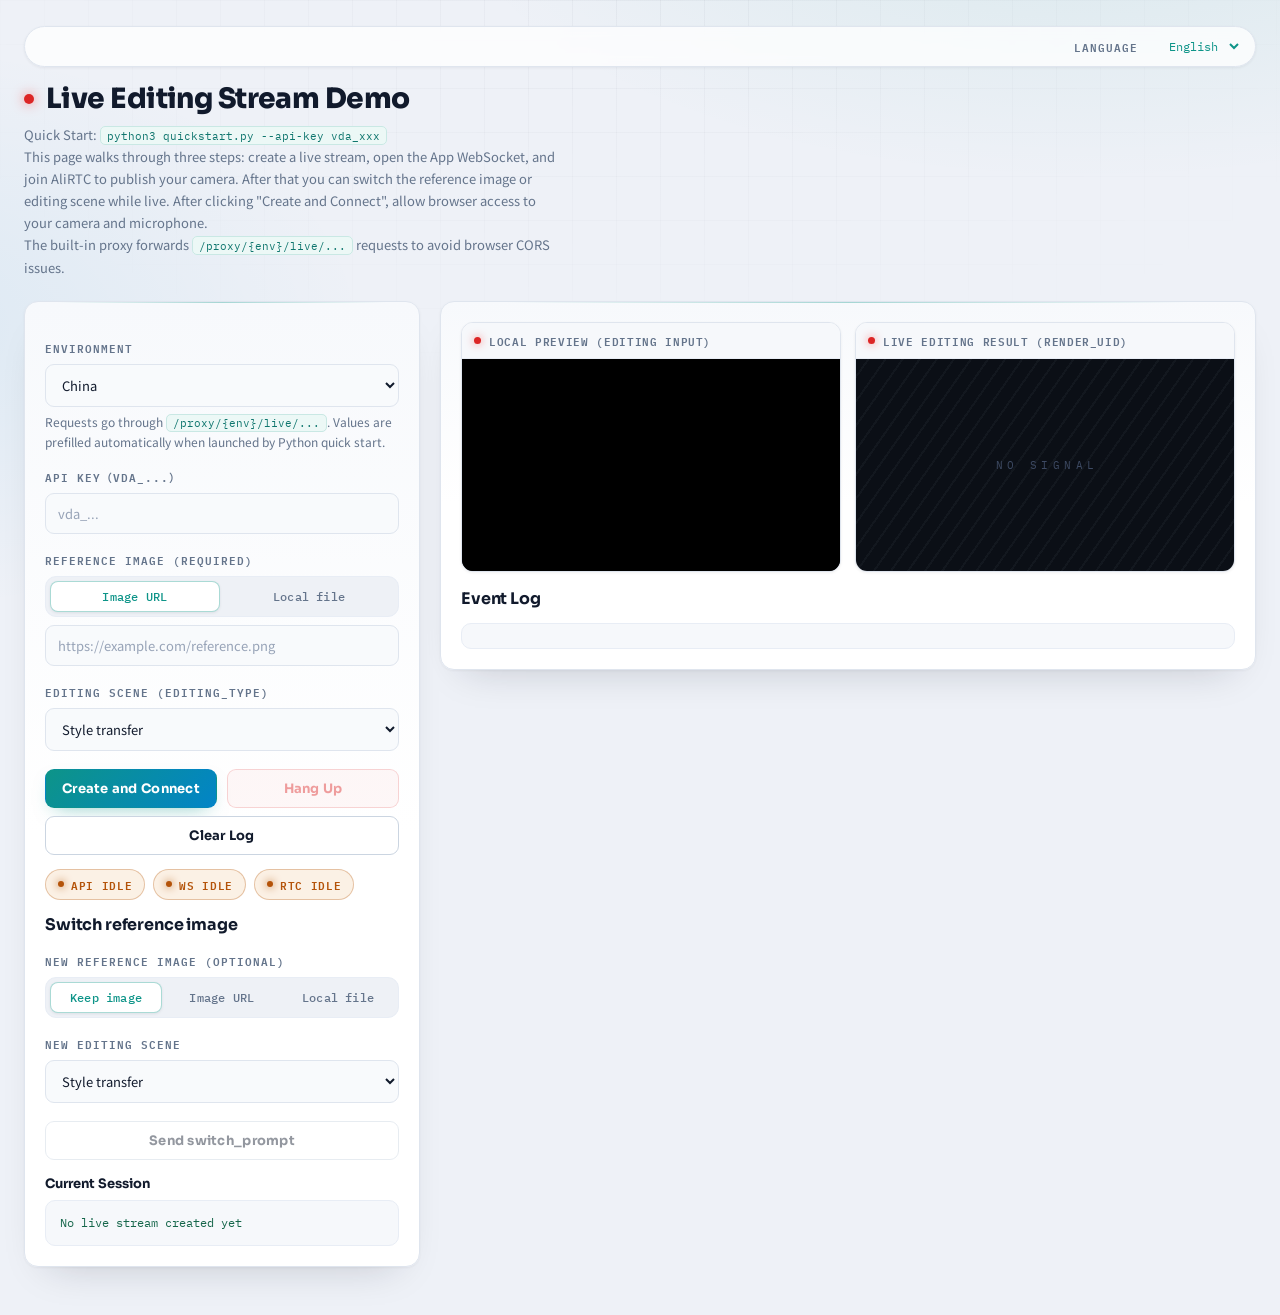
<file: ref/s2-editing_quick-start_index.html>
<!DOCTYPE html>
<html lang="zh-CN">
  <head>
    <meta charset="UTF-8" />
    <meta name="viewport" content="width=device-width, initial-scale=1.0" />
    <title>Live Editing Stream Demo</title>
    <script src="https://g.alicdn.com/apsara-media-box/imp-web-rtc/7.1.9/aliyun-rtc-sdk.js"></script>
    <link rel="preconnect" href="https://fonts.googleapis.com" />
    <link rel="preconnect" href="https://fonts.gstatic.com" crossorigin />
    <link
      href="https://fonts.googleapis.com/css2?family=IBM+Plex+Mono:wght@400;500;600&family=Noto+Sans+SC:wght@400;500;700&family=Sora:wght@600;700;800&display=swap"
      rel="stylesheet"
    />
    <style>
      :root {
        color-scheme: light;
        --bg: #eef1f7;
        --panel: #ffffff;
        --panel-hi: #f7f9fc;
        --border: #dfe5ee;
        --border-soft: #e8edf5;
        --text: #111a2c;
        --muted: #64748b;
        --accent: #0d9488;
        --accent-2: #0284c7;
        --accent-ink: #ffffff;
        --ok: #0e9f6e;
        --ok-bg: rgba(14, 159, 110, 0.09);
        --warn: #b45309;
        --warn-bg: rgba(217, 119, 6, 0.1);
        --err: #dc2626;
        --err-bg: rgba(220, 38, 38, 0.08);
        --font-ui: "Sora", "Noto Sans SC", "PingFang SC", "Microsoft YaHei", sans-serif;
        --font-body: "Noto Sans SC", "PingFang SC", "Microsoft YaHei", sans-serif;
        --font-mono: "IBM Plex Mono", "Noto Sans SC", ui-monospace, SFMono-Regular, Menlo, monospace;
      }

      * {
        scrollbar-width: thin;
        scrollbar-color: #c2cbda transparent;
      }

      body {
        margin: 0;
        background:
          radial-gradient(1100px 520px at 85% -10%, rgba(13, 148, 136, 0.1), transparent 60%),
          radial-gradient(900px 520px at -10% 25%, rgba(2, 132, 199, 0.08), transparent 55%),
          var(--bg);
        color: var(--text);
        font-family: var(--font-body);
        font-size: 14px;
        overflow-x: hidden;
      }

      body::before {
        content: "";
        position: fixed;
        inset: 0;
        pointer-events: none;
        background-image:
          linear-gradient(rgba(15, 23, 42, 0.035) 1px, transparent 1px),
          linear-gradient(90deg, rgba(15, 23, 42, 0.035) 1px, transparent 1px);
        background-size: 44px 44px;
        mask-image: radial-gradient(ellipse 80% 60% at 50% 0%, black 0%, transparent 75%);
        -webkit-mask-image: radial-gradient(ellipse 80% 60% at 50% 0%, black 0%, transparent 75%);
      }

      ::selection {
        background: rgba(13, 148, 136, 0.22);
      }

      main {
        max-width: 1280px;
        margin: 0 auto;
        padding: 26px 24px 48px;
        box-sizing: border-box;
        position: relative;
      }

      main > * {
        animation: rise 0.55s cubic-bezier(0.22, 0.8, 0.32, 1) both;
      }

      main > *:nth-child(2) { animation-delay: 0.06s; }
      main > *:nth-child(3) { animation-delay: 0.1s; }
      main > *:nth-child(4) { animation-delay: 0.16s; }

      @keyframes rise {
        from {
          opacity: 0;
          transform: translateY(14px);
        }
        to {
          opacity: 1;
          transform: none;
        }
      }

      h1 {
        margin: 14px 0 8px;
        font-family: var(--font-ui);
        font-size: 28px;
        font-weight: 800;
        letter-spacing: -0.02em;
        display: flex;
        align-items: center;
        gap: 12px;
      }

      h1::before {
        content: "";
        width: 10px;
        height: 10px;
        border-radius: 50%;
        background: var(--err);
        box-shadow: 0 0 12px rgba(248, 113, 113, 0.9);
        flex: none;
        animation: pulse 1.8s ease-in-out infinite;
      }

      h2 {
        font-family: var(--font-ui);
        letter-spacing: -0.01em;
      }

      strong {
        font-family: var(--font-ui);
        font-size: 13px;
      }

      @keyframes pulse {
        0%, 100% { opacity: 1; }
        50% { opacity: 0.35; }
      }

      .hint {
        margin: 0 0 22px;
        color: var(--muted);
        line-height: 1.7;
        font-size: 13px;
        max-width: 76ch;
      }

      code {
        font-family: var(--font-mono);
        font-size: 0.88em;
        background: #ecf8f6;
        border: 1px solid #c9e8e4;
        border-radius: 5px;
        padding: 1px 6px;
        color: #0f766e;
      }

      .layout {
        display: grid;
        grid-template-columns: minmax(340px, 396px) minmax(0, 1fr);
        gap: 20px;
        align-items: start;
      }

      .card {
        position: relative;
        border: 1px solid var(--border);
        border-radius: 14px;
        background: linear-gradient(180deg, var(--panel-hi) 0%, var(--panel) 55%);
        padding: 20px;
        box-shadow:
          0 20px 40px -24px rgba(16, 24, 40, 0.22),
          0 1px 3px rgba(16, 24, 40, 0.05);
        min-width: 0;
        max-width: 100%;
      }

      .card::before {
        content: "";
        position: absolute;
        top: 0;
        left: 8%;
        right: 8%;
        height: 1px;
        background: linear-gradient(90deg, transparent, rgba(13, 148, 136, 0.35), transparent);
        pointer-events: none;
      }

      label {
        display: block;
        margin: 16px 0 7px;
        font-family: var(--font-mono);
        font-size: 11px;
        font-weight: 600;
        letter-spacing: 0.09em;
        text-transform: uppercase;
        color: var(--muted);
      }

      .toolbar {
        align-items: center;
        gap: 10px;
        padding: 6px 12px;
        border: 1px solid var(--border);
        border-radius: 999px;
        background: rgba(255, 255, 255, 0.75);
        backdrop-filter: blur(6px);
        box-shadow: 0 1px 3px rgba(16, 24, 40, 0.06);
      }

      .toolbar label {
        margin: 0;
      }

      .toolbar select {
        background: transparent;
        border-color: transparent;
        border-radius: 999px;
        padding: 4px 8px;
        font-family: var(--font-mono);
        font-size: 12px;
        color: var(--accent);
      }

      input,
      select,
      textarea,
      button {
        box-sizing: border-box;
        width: 100%;
        border: 1px solid var(--border);
        border-radius: 9px;
        padding: 10px 12px;
        font: inherit;
        font-size: 13px;
        background: #f8fafc;
        color: var(--text);
        transition: border-color 0.18s ease, box-shadow 0.18s ease, background 0.18s ease;
      }

      select {
        cursor: pointer;
      }

      input::placeholder {
        color: #97a3b7;
      }

      input:focus-visible,
      select:focus-visible,
      textarea:focus-visible {
        outline: none;
        border-color: var(--accent);
        background: #ffffff;
        box-shadow: 0 0 0 3px rgba(13, 148, 136, 0.14);
      }

      button {
        cursor: pointer;
        border-color: transparent;
        background: linear-gradient(135deg, var(--accent), var(--accent-2));
        color: var(--accent-ink);
        font-family: var(--font-ui);
        font-weight: 700;
        letter-spacing: 0.02em;
        box-shadow: 0 8px 20px -10px rgba(13, 148, 136, 0.55);
      }

      button:hover:not(:disabled) {
        transform: translateY(-1px);
        filter: brightness(1.08);
      }

      button:active:not(:disabled) {
        transform: translateY(0) scale(0.99);
        filter: brightness(0.96);
      }

      button.secondary {
        border-color: #cbd5e1;
        background: #ffffff;
        color: var(--text);
        box-shadow: none;
      }

      button.secondary:hover:not(:disabled) {
        border-color: rgba(13, 148, 136, 0.5);
        color: var(--accent);
        filter: none;
      }

      button.danger {
        border-color: rgba(220, 38, 38, 0.4);
        background: rgba(220, 38, 38, 0.07);
        color: #dc2626;
        box-shadow: none;
      }

      button.danger:hover:not(:disabled) {
        background: #dc2626;
        border-color: #dc2626;
        color: #ffffff;
        filter: none;
      }

      button:disabled {
        cursor: not-allowed;
        opacity: 0.45;
        transform: none;
        filter: none;
        box-shadow: none;
      }

      .actions {
        display: grid;
        grid-template-columns: 1fr 1fr;
        gap: 10px;
        margin-top: 18px;
      }

      .status-row {
        display: flex;
        flex-wrap: wrap;
        gap: 8px;
        margin: 14px 0;
      }

      .pill {
        display: inline-flex;
        align-items: center;
        gap: 7px;
        border-radius: 999px;
        border: 1px solid rgba(14, 159, 110, 0.3);
        background: var(--ok-bg);
        color: var(--ok);
        font-family: var(--font-mono);
        font-size: 11px;
        font-weight: 600;
        letter-spacing: 0.06em;
        text-transform: uppercase;
        padding: 5px 12px;
        transition: color 0.25s ease, border-color 0.25s ease, background 0.25s ease;
      }

      .pill::before {
        content: "";
        width: 6px;
        height: 6px;
        border-radius: 50%;
        background: currentColor;
        box-shadow: 0 0 8px currentColor;
        flex: none;
      }

      .pill.warn {
        border-color: rgba(180, 83, 9, 0.3);
        background: var(--warn-bg);
        color: var(--warn);
      }

      .pill.err {
        border-color: rgba(220, 38, 38, 0.35);
        background: var(--err-bg);
        color: var(--err);
      }

      .notice {
        display: none;
        margin: 10px 0;
        padding: 10px 14px;
        border-radius: 9px;
        border-left: 3px solid var(--err);
        background: var(--err-bg);
        color: #b91c1c;
        font-size: 13px;
        line-height: 1.6;
      }

      .img-tabs {
        display: grid;
        grid-template-columns: repeat(auto-fit, minmax(72px, 1fr));
        gap: 4px;
        margin: 6px 0 8px;
        padding: 4px;
        border: 1px solid var(--border-soft);
        border-radius: 11px;
        background: #eef1f6;
      }

      .img-tab {
        border: 1px solid transparent;
        background: transparent;
        color: var(--muted);
        font-family: var(--font-mono);
        font-size: 12px;
        font-weight: 500;
        border-radius: 8px;
        padding: 7px 8px;
        box-shadow: none;
      }

      .img-tab:hover:not(.active):not(:disabled) {
        color: var(--text);
        filter: none;
      }

      .img-tab.active {
        border-color: rgba(13, 148, 136, 0.35);
        background: #ffffff;
        color: var(--accent);
        box-shadow: 0 1px 3px rgba(16, 24, 40, 0.08);
      }

      input[type="file"] {
        cursor: pointer;
      }

      input[type="file"]::file-selector-button {
        cursor: pointer;
        font-family: var(--font-mono);
        font-size: 12px;
        font-weight: 600;
        color: var(--accent);
        background: rgba(13, 148, 136, 0.09);
        border: 1px solid rgba(13, 148, 136, 0.35);
        border-radius: 7px;
        padding: 6px 12px;
        margin-right: 10px;
        transition: background 0.18s ease;
      }

      input[type="file"]::file-selector-button:hover {
        background: rgba(13, 148, 136, 0.16);
      }

      .img-preview {
        margin-top: 8px;
        width: 100%;
        aspect-ratio: 16 / 9;
        object-fit: contain;
        border: 1px dashed var(--border);
        border-radius: 9px;
        background: #f1f4f9;
        display: none;
      }

      .video-grid {
        display: grid;
        grid-template-columns: 1fr 1fr;
        gap: 14px;
      }

      .video-box {
        border: 1px solid var(--border);
        border-radius: 12px;
        overflow: hidden;
        background: #ffffff;
        box-shadow: 0 1px 3px rgba(16, 24, 40, 0.06);
      }

      .video-title {
        display: flex;
        align-items: center;
        gap: 8px;
        padding: 8px 12px;
        font-family: var(--font-mono);
        font-size: 11px;
        font-weight: 600;
        letter-spacing: 0.06em;
        text-transform: uppercase;
        color: var(--muted);
        background: #f6f8fb;
        border-bottom: 1px solid var(--border-soft);
      }

      .video-title::before {
        content: "";
        width: 7px;
        height: 7px;
        border-radius: 50%;
        background: var(--err);
        box-shadow: 0 0 8px rgba(248, 113, 113, 0.9);
        flex: none;
        animation: pulse 1.8s ease-in-out infinite;
      }

      .video-stage {
        position: relative;
        aspect-ratio: 16 / 9;
        background: #0b0f16;
      }

      .video-stage:empty::before {
        content: "NO SIGNAL";
        position: absolute;
        inset: 0;
        display: grid;
        place-items: center;
        font-family: var(--font-mono);
        font-size: 11px;
        letter-spacing: 0.4em;
        text-indent: 0.4em;
        color: #3d4a63;
        background:
          repeating-linear-gradient(
            -55deg,
            rgba(148, 163, 184, 0.06) 0 2px,
            transparent 2px 14px
          );
      }

      .video-stage video {
        position: absolute;
        inset: 0;
        width: 100%;
        height: 100%;
        object-fit: contain;
        background: #000;
      }

      pre {
        margin: 8px 0 0;
        max-height: 320px;
        overflow: auto;
        background: #f6f8fb;
        color: #15664a;
        border: 1px solid var(--border-soft);
        border-radius: 10px;
        padding: 12px 14px;
        font-family: var(--font-mono);
        font-size: 12px;
        line-height: 1.65;
        white-space: pre-wrap;
        word-break: break-all;
      }

      pre::-webkit-scrollbar {
        width: 8px;
        height: 8px;
      }

      pre::-webkit-scrollbar-thumb {
        background: #c2cbda;
        border-radius: 4px;
      }

      pre::-webkit-scrollbar-track {
        background: transparent;
      }

      .field-hint {
        margin-top: 5px;
        color: var(--muted);
        font-size: 12px;
        line-height: 1.6;
      }

      @media (max-width: 1080px) {
        .layout {
          grid-template-columns: 1fr;
        }
      }

      @media (max-width: 900px) {
        main {
          padding: 14px 12px 32px;
        }

        h1 {
          font-size: 22px;
        }

        .video-grid {
          grid-template-columns: 1fr;
        }
      }
    </style>
  </head>
  <body>
    <main>
      <div class="toolbar" style="display: flex; justify-content: flex-end">
        <label for="language" style="margin: 0" data-i18n="language.label">语言</label>
        <select id="language" aria-label="Language" style="width: auto; margin-left: 8px">
          <option value="zh">中文</option>
          <option value="en">English</option>
        </select>
      </div>

      <h1 data-i18n="page.title">实时编辑直播流 Demo</h1>
      <p class="hint" data-i18n-html="page.hint">
        Quick Start：<code>python3 quickstart.py --api-key vda_xxx</code><br />
        页面会完成三步体验：创建直播流、建立 App WebSocket、加入 AliRTC 推流；之后可在运行中换参考图 / 换编辑场景。点击「创建并连接」后，请允许浏览器使用摄像头和麦克风。<br />
        内置代理转发 <code>/proxy/{env}/live/...</code>，避免浏览器跨域。
      </p>

      <div class="layout">
        <section class="card">
          <label for="environment" data-i18n="field.environment">环境</label>
          <select id="environment">
            <option value="cn" selected data-i18n="environment.cn">国内</option>
            <option value="ovs" data-i18n="environment.ovs">海外</option>
          </select>
          <div class="field-hint" data-i18n-html="field.environmentHint">
            请求走 <code>/proxy/{env}/live/...</code>。通过 Python quick start 启动时会自动预填。
          </div>

          <label for="authToken">API Key（vda_...）</label>
          <input id="authToken" placeholder="vda_..." autocomplete="off" />

          <label data-i18n="field.referenceImage">参考图（编辑用，必填）</label>
          <div class="img-tabs">
            <button type="button" class="img-tab active" data-itab="url" data-i18n="tab.imageUrl">图片 URL</button>
            <button type="button" class="img-tab" data-itab="file" data-i18n="tab.imageFile">本地选图</button>
          </div>
          <input id="imageUrl" placeholder="https://example.com/reference.png" spellcheck="false" data-pane="url" />
          <div data-pane="file" style="display: none">
            <input id="imageFile" type="file" accept="image/*" />
          </div>
          <img id="imagePreview" class="img-preview" alt="preview" />

          <label for="editingType" data-i18n="field.editingType">编辑场景（editing_type）</label>
          <select id="editingType">
            <option value="style_transfer" selected data-i18n="editing.styleTransfer">风格迁移</option>
            <option value="virtual_tryon" data-i18n="editing.virtualTryon">虚拟试穿</option>
            <option value="subject_replacement" data-i18n="editing.subjectReplacement">主体替换</option>
            <option value="background_replacement" data-i18n="editing.backgroundReplacement">背景替换</option>
          </select>

          <div class="actions">
            <button id="joinBtn" data-i18n="button.join">创建并连接</button>
            <button id="hangupBtn" class="danger" disabled data-i18n="button.hangup">挂断</button>
          </div>
          <button id="clearBtn" class="secondary" style="margin-top: 8px" data-i18n="button.clearLog">清空日志</button>

          <div class="status-row">
            <span id="apiStatus" class="pill warn">API idle</span>
            <span id="wsStatus" class="pill warn">WS idle</span>
            <span id="rtcStatus" class="pill warn">RTC idle</span>
          </div>
          <div id="mediaNotice" class="notice"></div>

          <h2 style="font-size: 16px" data-i18n="section.switchPrompt">更换参考图</h2>
          <label data-i18n="field.switchImage">新参考图（可选）</label>
          <div class="img-tabs">
            <button type="button" class="img-tab active" data-itab="sw-none" data-i18n="tab.keepImage">不换图</button>
            <button type="button" class="img-tab" data-itab="sw-url" data-i18n="tab.imageUrl">图片 URL</button>
            <button type="button" class="img-tab" data-itab="sw-file" data-i18n="tab.imageFile">本地选图</button>
          </div>
          <input id="swImageUrl" placeholder="https://example.com/new-reference.png" spellcheck="false" data-pane="sw-url" style="display: none" />
          <div data-pane="sw-file" style="display: none">
            <input id="swImageFile" type="file" accept="image/*" />
          </div>
          <img id="swImagePreview" class="img-preview" alt="preview" />

          <label for="swEditingType" data-i18n="field.switchEditingType">新编辑场景</label>
          <select id="swEditingType">
            <option value="style_transfer" selected data-i18n="editing.styleTransfer">风格迁移</option>
            <option value="virtual_tryon" data-i18n="editing.virtualTryon">虚拟试穿</option>
            <option value="subject_replacement" data-i18n="editing.subjectReplacement">主体替换</option>
            <option value="background_replacement" data-i18n="editing.backgroundReplacement">背景替换</option>
          </select>
          <div class="actions" style="grid-template-columns: 1fr">
            <button id="switchBtn" class="secondary" disabled data-i18n="button.switchPrompt">发送 switch_prompt</button>
          </div>

          <div style="margin-top: 12px">
            <strong data-i18n="section.currentSession">当前会话</strong>
            <pre id="sessionData" data-empty-session="true" data-i18n="session.empty">尚未创建直播流</pre>
          </div>
        </section>

        <section class="card">
          <div class="video-grid">
            <div class="video-box">
              <div class="video-title" data-i18n="video.localPreview">本地预览（编辑输入）</div>
              <div class="video-stage">
                <video id="localPreviewer" muted playsinline autoplay></video>
              </div>
            </div>
            <div class="video-box">
              <div class="video-title" data-i18n="video.renderStream">实时编辑合成结果（render_uid）</div>
              <div id="remoteVideoContainer" class="video-stage"></div>
            </div>
          </div>

          <h2 data-i18n="section.eventLog" style="font-size: 16px; margin-top: 16px">事件日志</h2>
          <pre id="eventLog"></pre>
        </section>
      </div>
    </main>

    <script>
      const $ = (selector) => document.querySelector(selector);

      const joinBtn = $("#joinBtn");
      const hangupBtn = $("#hangupBtn");
      const clearBtn = $("#clearBtn");
      const switchBtn = $("#switchBtn");
      const eventLog = $("#eventLog");
      const sessionData = $("#sessionData");
      const mediaNotice = $("#mediaNotice");
      const remoteVideoContainer = $("#remoteVideoContainer");

      const environments = {
        cn: { proxyPrefix: "/proxy/cn" },
        ovs: { proxyPrefix: "/proxy/ovs" },
      };

      const fallbackLanguage = "zh";
      const languageStorageKey = "streamQuickStartLanguage";
      const translations = {
        zh: {
          "page.title": "实时编辑直播流 Demo",
          "page.hint": "Quick Start：<code>python3 quickstart.py --api-key vda_xxx</code><br />页面会完成三步体验：创建直播流、建立 App WebSocket、加入 AliRTC 推流；之后可在运行中换参考图 / 换编辑场景。点击「创建并连接」后，请允许浏览器使用摄像头和麦克风。<br />内置代理转发 <code>/proxy/{env}/live/...</code>，避免浏览器跨域。",
          "language.label": "语言",
          "environment.cn": "国内",
          "environment.ovs": "海外",
          "field.environment": "环境",
          "field.environmentHint": "请求走 <code>/proxy/{env}/live/...</code>。通过 Python quick start 启动时会自动预填。",
          "field.referenceImage": "参考图（编辑用，必填）",
          "field.editingType": "编辑场景（editing_type）",
          "field.switchPrompt": "更换参考图",
          "field.switchImage": "新参考图（可选）",
          "field.switchEditingType": "新编辑场景",
          "editing.styleTransfer": "风格迁移",
          "editing.virtualTryon": "虚拟试穿",
          "editing.subjectReplacement": "主体替换",
          "editing.backgroundReplacement": "背景替换",
          "tab.imageUrl": "图片 URL",
          "tab.imageFile": "本地选图",
          "tab.keepImage": "不换图",
          "button.join": "创建并连接",
          "button.hangup": "挂断",
          "button.clearLog": "清空日志",
          "button.switchPrompt": "发送 switch_prompt",
          "section.switchPrompt": "更换参考图",
          "section.currentSession": "当前会话",
          "section.eventLog": "事件日志",
          "video.localPreview": "本地预览（编辑输入）",
          "video.renderStream": "实时编辑合成结果（render_uid）",
          "session.empty": "尚未创建直播流",
          "status.apiIdle": "API idle",
          "status.apiCreating": "API creating",
          "status.apiLive": "API live {id}",
          "status.apiFailed": "API failed",
          "status.wsIdle": "WS idle",
          "status.wsConnecting": "WS connecting",
          "status.wsConnected": "WS connected",
          "status.wsClosed": "WS closed {code}",
          "status.wsError": "WS error",
          "status.wsInitAck": "WS init ack",
          "status.wsNotReady": "WS NOT_READY",
          "status.wsInitFailed": "WS init failed",
          "status.wsForceHangup": "WS force hangup",
          "status.wsSwitchSent": "WS switch sent",
          "status.wsSwitchFailed": "WS switch failed {code}",
          "status.rtcIdle": "RTC idle",
          "status.rtcJoining": "RTC joining",
          "status.rtcJoined": "RTC joined",
          "status.rtcBye": "RTC bye {code}",
          "status.rtcFailed": "RTC failed",
          "status.deviceNotReady": "{device}未就绪",
          "device.camera": "摄像头",
          "device.microphone": "麦克风",
          "error.apiKeyRequired": "请先填写 API Key",
          "error.imageRequired": "请先提供参考图（URL 或本地选图）",
          "error.imageTooLarge": "本地图片过大（超过 4MB），请换一张或改用图片 URL",
          "error.actionHttpFailed": "{action} failed: HTTP {status} {text}",
          "error.actionInvalidJson": "{action} failed: invalid JSON response: {text}",
          "error.createStreamAction": "Create stream",
          "error.appWsNotCreated": "App WS 未创建",
          "error.connInitTimeout": "等待 conn_init_ack 超时",
          "error.connInitFailed": "conn_init 失败",
          "error.appWsClosedEarly": "App WS 提前关闭: {code}",
          "error.liveNotCreated": "尚未创建直播流，请先点击「创建并连接」",
          "error.appWsNotReady": "App WS 未连接，请等待状态变为 WS init ack",
          "error.actionFailed": "{action}失败：{reason}",
          "error.switchImageTooLarge": "本地图片过大（超过 4MB），请换一张或改用图片 URL",
          "error.sdkNotLoaded": "AliRTC Web SDK 未加载",
          "error.browserUnsupported": "当前浏览器不支持 AliRTC: {reason}",
          "error.mediaPermission": "{device}未授权：请点击浏览器地址栏左侧的权限图标，允许当前页面使用{device}后重试。",
          "error.mediaNotFound": "未检测到可用{device}：请确认设备已连接，并且系统设置中可以被浏览器访问。",
          "error.mediaBusy": "{device}无法启动：可能被其他应用占用，请关闭占用{device}的软件后重试。",
          "error.mediaGeneric": "{device}启动失败：请确认浏览器已允许权限、设备未被占用，然后重试。",
          "log.streamCreated": "创建直播流成功",
          "log.connInitRetry": "conn_init 重试（{delayMs}ms 后）",
          "log.connectAppWs": "连接 App WS",
          "log.appWsConnected": "App WS 已连接",
          "log.appWsMessage": "App WS 收到消息",
          "log.appWsClosed": "App WS 已关闭",
          "log.appWsError": "App WS 发生错误",
          "log.switchPromptSent": "switch_prompt 已发送（成功无回执，画面稍后切换）",
          "log.switchPromptFailed": "switch_prompt 失败回执",
          "log.sendAppMessage": "App WS 发送消息",
          "log.rtcJoined": "AliRTC 入会成功",
          "log.rtcMethod": "AliRTC 调用 {methodName}",
          "log.remoteUserOnline": "远端用户上线",
          "log.remoteUserOffline": "远端用户下线",
          "log.remoteCameraState": "远端摄像头流订阅状态变化",
          "log.remoteScreenState": "远端屏幕流订阅状态变化",
          "log.authWillExpire": "AliRTC 鉴权即将过期，请重新创建会话",
          "log.authExpired": "AliRTC 鉴权已过期，请重新创建会话",
          "log.remoteAutoplayFailed": "远端 video 自动播放失败，请手动点击播放",
          "log.hangupSignalFailed": "发送挂断信令失败，继续清理本地状态",
          "log.rtcCleanupFailed": "AliRTC 清理失败",
          "log.queryPrefilled": "已从 quick start 参数预填页面",
          "log.startFailed": "启动失败",
          "log.hangupFailed": "挂断失败",
          "log.imageLoaded": "参考图已加载",
        },
        en: {
          "page.title": "Live Editing Stream Demo",
          "page.hint": "Quick Start: <code>python3 quickstart.py --api-key vda_xxx</code><br />This page walks through three steps: create a live stream, open the App WebSocket, and join AliRTC to publish your camera. After that you can switch the reference image or editing scene while live. After clicking \"Create and Connect\", allow browser access to your camera and microphone.<br />The built-in proxy forwards <code>/proxy/{env}/live/...</code> requests to avoid browser CORS issues.",
          "language.label": "Language",
          "environment.cn": "China",
          "environment.ovs": "Global",
          "field.environment": "Environment",
          "field.environmentHint": "Requests go through <code>/proxy/{env}/live/...</code>. Values are prefilled automatically when launched by Python quick start.",
          "field.referenceImage": "Reference image (required)",
          "field.editingType": "Editing scene (editing_type)",
          "field.switchPrompt": "Switch reference image",
          "field.switchImage": "New reference image (optional)",
          "field.switchEditingType": "New editing scene",
          "editing.styleTransfer": "Style transfer",
          "editing.virtualTryon": "Virtual try-on",
          "editing.subjectReplacement": "Subject replacement",
          "editing.backgroundReplacement": "Background replacement",
          "tab.imageUrl": "Image URL",
          "tab.imageFile": "Local file",
          "tab.keepImage": "Keep image",
          "button.join": "Create and Connect",
          "button.hangup": "Hang Up",
          "button.clearLog": "Clear Log",
          "button.switchPrompt": "Send switch_prompt",
          "section.switchPrompt": "Switch reference image",
          "section.currentSession": "Current Session",
          "section.eventLog": "Event Log",
          "video.localPreview": "Local Preview (editing input)",
          "video.renderStream": "Live editing result (render_uid)",
          "session.empty": "No live stream created yet",
          "status.apiIdle": "API idle",
          "status.apiCreating": "API creating",
          "status.apiLive": "API live {id}",
          "status.apiFailed": "API failed",
          "status.wsIdle": "WS idle",
          "status.wsConnecting": "WS connecting",
          "status.wsConnected": "WS connected",
          "status.wsClosed": "WS closed {code}",
          "status.wsError": "WS error",
          "status.wsInitAck": "WS init ack",
          "status.wsNotReady": "WS NOT_READY",
          "status.wsInitFailed": "WS init failed",
          "status.wsForceHangup": "WS force hangup",
          "status.wsSwitchSent": "WS switch sent",
          "status.wsSwitchFailed": "WS switch failed {code}",
          "status.rtcIdle": "RTC idle",
          "status.rtcJoining": "RTC joining",
          "status.rtcJoined": "RTC joined",
          "status.rtcBye": "RTC bye {code}",
          "status.rtcFailed": "RTC failed",
          "status.deviceNotReady": "{device} not ready",
          "device.camera": "Camera",
          "device.microphone": "Microphone",
          "error.apiKeyRequired": "Please enter the API Key first",
          "error.imageRequired": "Please provide a reference image (URL or local file)",
          "error.imageTooLarge": "Local image is too large (over 4MB); use a smaller one or an image URL",
          "error.actionHttpFailed": "{action} failed: HTTP {status} {text}",
          "error.actionInvalidJson": "{action} failed: invalid JSON response: {text}",
          "error.createStreamAction": "Create stream",
          "error.appWsNotCreated": "App WS not created",
          "error.connInitTimeout": "Timed out waiting for conn_init_ack",
          "error.connInitFailed": "conn_init failed",
          "error.appWsClosedEarly": "App WS closed early: {code}",
          "error.liveNotCreated": "No live stream created yet; click \"Create and Connect\" first",
          "error.appWsNotReady": "App WS is not connected; wait for the WS init ack state",
          "error.actionFailed": "{action} failed: {reason}",
          "error.switchImageTooLarge": "Local image is too large (over 4MB); use a smaller one or an image URL",
          "error.sdkNotLoaded": "AliRTC Web SDK not loaded",
          "error.browserUnsupported": "This browser does not support AliRTC: {reason}",
          "error.mediaPermission": "{device} permission denied: click the permission icon on the left of the address bar, allow this page to use the {device}, then retry.",
          "error.mediaNotFound": "No usable {device} detected: make sure it is connected and accessible to the browser in system settings.",
          "error.mediaBusy": "{device} cannot start: it may be occupied by another app; close that app and retry.",
          "error.mediaGeneric": "{device} failed to start: make sure the browser permission is granted and the device is not occupied, then retry.",
          "log.streamCreated": "Live stream created",
          "log.connInitRetry": "Retry conn_init after {delayMs}ms",
          "log.connectAppWs": "Connecting App WS",
          "log.appWsConnected": "App WS connected",
          "log.appWsMessage": "App WS message received",
          "log.appWsClosed": "App WS closed",
          "log.appWsError": "App WS error",
          "log.switchPromptSent": "switch_prompt sent (no ack on success; the video switches shortly)",
          "log.switchPromptFailed": "switch_prompt failure ack",
          "log.sendAppMessage": "App WS message sent",
          "log.rtcJoined": "AliRTC joined",
          "log.rtcMethod": "AliRTC call {methodName}",
          "log.remoteUserOnline": "Remote user online",
          "log.remoteUserOffline": "Remote user offline",
          "log.remoteCameraState": "Remote camera stream subscribe state changed",
          "log.remoteScreenState": "Remote screen stream subscribe state changed",
          "log.authWillExpire": "AliRTC auth is about to expire; create a new session",
          "log.authExpired": "AliRTC auth expired; create a new session",
          "log.remoteAutoplayFailed": "Remote video autoplay failed; click the video to play manually",
          "log.hangupSignalFailed": "Failed to send hangup signal; continue local cleanup",
          "log.rtcCleanupFailed": "AliRTC cleanup failed",
          "log.queryPrefilled": "Page prefilled from quick start parameters",
          "log.startFailed": "Start failed",
          "log.hangupFailed": "Hangup failed",
          "log.imageLoaded": "Reference image loaded",
        },
      };

      function t(key, params = {}) {
        const lang = translations[state.language] ? state.language : fallbackLanguage;
        let text = translations[lang][key] ?? translations[fallbackLanguage][key] ?? key;
        for (const [name, value] of Object.entries(params)) {
          text = text.split(`{${name}}`).join(String(value));
        }
        return text;
      }

      function applyLanguage(language, { persist = false } = {}) {
        state.language = translations[language] ? language : fallbackLanguage;
        document.documentElement.lang = state.language === "zh" ? "zh-CN" : "en";
        for (const el of document.querySelectorAll("[data-i18n]")) {
          el.textContent = t(el.dataset.i18n);
        }
        for (const el of document.querySelectorAll("[data-i18n-html]")) {
          el.innerHTML = t(el.dataset.i18nHtml);
        }
        for (const el of document.querySelectorAll("[data-i18n-placeholder]")) {
          el.placeholder = t(el.dataset.i18nPlaceholder);
        }
        if (sessionData.dataset.emptySession === "true") {
          sessionData.textContent = t("session.empty");
        }
        $("#language").value = state.language;
        if (persist) {
          window.localStorage.setItem(languageStorageKey, state.language);
        }
      }

      function detectInitialLanguage() {
        const stored = window.localStorage.getItem(languageStorageKey);
        if (stored && translations[stored]) {
          return stored;
        }
        return navigator.language?.toLowerCase().startsWith("zh") ? "zh" : "en";
      }

      const state = {
        language: "zh",
        live: null,
        rtc: null,
        clientSecret: "",
        renderUid: "",
        connId: "",
        seqId: 1,
        appSocket: undefined,
        aliRtcEngine: undefined,
        remoteVideoElMap: new Map(),
        connInitRetryTimer: undefined,
      };

      function newConnectionId() {
        if (window.crypto?.randomUUID) {
          return window.crypto.randomUUID();
        }
        return `conn-${Date.now()}-${Math.random().toString(16).slice(2, 10)}`;
      }

      function log(message, payload) {
        const time = new Date().toLocaleTimeString();
        const line = payload === undefined ? `[${time}] ${message}` : `[${time}] ${message} ${JSON.stringify(payload, null, 2)}`;
        eventLog.textContent += `${line}\n`;
        eventLog.scrollTop = eventLog.scrollHeight;
      }

      function setStatus(selector, key, tone = "warn", params = {}) {
        const el = $(selector);
        el.textContent = t(key, params);
        el.className = `pill ${tone}`;
      }

      function showNotice(message) {
        mediaNotice.style.display = "block";
        mediaNotice.textContent = message;
      }

      function showMediaNotice(device, error) {
        const name = error?.name || "";
        let key = "error.mediaGeneric";
        if (name === "NotAllowedError") {
          key = "error.mediaPermission";
        } else if (name === "NotFoundError" || name === "DevicesNotFoundError") {
          key = "error.mediaNotFound";
        } else if (name === "NotReadableError" || name === "TrackStartError") {
          key = "error.mediaBusy";
        }
        showNotice(t(key, { device: t(`device.${device}`) }));
      }

      function clearMediaNotice() {
        mediaNotice.style.display = "none";
        mediaNotice.textContent = "";
      }

      function stripAuthPrefix(value) {
        return (value || "").replace(/^(Token|Bearer)\s+/i, "").trim();
      }

      function httpAuthHeader(value) {
        const token = stripAuthPrefix(value);
        if (!token) {
          return "";
        }
        return token.startsWith("vda_") ? `Token ${token}` : `Token ${token}`;
      }

      function wsAuthQuery(value) {
        return stripAuthPrefix(value);
      }

      function apiUrl(path) {
        const env = environments[$("#environment").value] ?? environments.cn;
        return `${env.proxyPrefix}${path}`;
      }

      function wsUrl(path, query) {
        const env = environments[$("#environment").value] ?? environments.cn;
        const protocol = window.location.protocol === "https:" ? "wss:" : "ws:";
        return `${protocol}//${window.location.host}${env.proxyPrefix}${path}?${query}`;
      }

      function maskKey(value) {
        const token = stripAuthPrefix(value);
        if (!token) {
          return "";
        }
        return `${token.slice(0, 8)}...`;
      }

      async function parseJsonResponse(response, action) {
        const text = await response.text();
        if (!response.ok) {
          throw new Error(t("error.actionHttpFailed", { action, status: response.status, text: text.slice(0, 300) }));
        }
        try {
          return text ? JSON.parse(text) : {};
        } catch (_error) {
          throw new Error(t("error.actionInvalidJson", { action, text: text.slice(0, 200) }));
        }
      }

      /* ---------- 参考图双输入（创建 + 换图共用） ---------- */
      // 注：空前缀时 [data-itab^=""] 按 CSS 规范不匹配任何元素，需显式区分两组。
      function groupTabSelector(groupPrefix) {
        return groupPrefix === "sw" ? ".img-tab[data-itab^='sw-']" : ".img-tab:not([data-itab^='sw-'])";
      }

      function groupPaneSelector(groupPrefix) {
        return groupPrefix === "sw" ? "[data-pane^='sw-']" : "[data-pane]:not([data-pane^='sw-'])";
      }

      function bindImageTabs(groupPrefix) {
        document.querySelectorAll(groupTabSelector(groupPrefix)).forEach((btn) => {
          btn.addEventListener("click", () => {
            document.querySelectorAll(groupTabSelector(groupPrefix)).forEach((b) => {
              b.classList.remove("active");
            });
            btn.classList.add("active");
            const pane = btn.dataset.itab;
            document.querySelectorAll(groupPaneSelector(groupPrefix)).forEach((el) => {
              el.style.display = el.dataset.pane === pane ? "" : "none";
            });
            const preview = $(`#${groupPrefix === "sw" ? "swImagePreview" : "imagePreview"}`);
            if (pane !== "url" && pane !== "sw-file" && pane !== "sw-url") {
              preview.style.display = "none";
            }
          });
        });
      }

      function activeImageValue(groupPrefix) {
        const active = document.querySelector(`${groupTabSelector(groupPrefix)}.active`);
        if (!active) {
          return "";
        }
        const pane = active.dataset.itab;
        if (groupPrefix === "" ) {
          if (pane === "url") {
            return $("#imageUrl").value.trim();
          }
          return state.createImageDataURI;
        }
        if (pane === "sw-url") {
          return $("#swImageUrl").value.trim();
        }
        if (pane === "sw-file") {
          return state.switchImageDataURI;
        }
        return "";
      }

      function readFileAsDataURL(file, sizeLimitBytes) {
        return new Promise((resolve, reject) => {
          if (file.size > sizeLimitBytes) {
            reject(new Error("too large"));
            return;
          }
          const reader = new FileReader();
          reader.onload = () => resolve(String(reader.result || ""));
          reader.onerror = () => reject(reader.error || new Error("read failed"));
          reader.readAsDataURL(file);
        });
      }

      const IMAGE_SIZE_LIMIT = 4 * 1024 * 1024;

      $("#imageFile").addEventListener("change", async () => {
        const file = $("#imageFile").files?.[0];
        if (!file) {
          return;
        }
        try {
          const dataURI = await readFileAsDataURL(file, IMAGE_SIZE_LIMIT);
          state.createImageDataURI = dataURI;
          const preview = $("#imagePreview");
          preview.src = dataURI;
          preview.style.display = "";
          log(t("log.imageLoaded"), { name: file.name, size: file.size, type: file.type });
        } catch (_error) {
          state.createImageDataURI = "";
          showNotice(t("error.imageTooLarge"));
        }
      });

      $("#swImageFile").addEventListener("change", async () => {
        const file = $("#swImageFile").files?.[0];
        if (!file) {
          return;
        }
        try {
          const dataURI = await readFileAsDataURL(file, IMAGE_SIZE_LIMIT);
          state.switchImageDataURI = dataURI;
          const preview = $("#swImagePreview");
          preview.src = dataURI;
          preview.style.display = "";
          log(t("log.imageLoaded"), { name: file.name, size: file.size, type: file.type });
        } catch (_error) {
          state.switchImageDataURI = "";
          showNotice(t("error.switchImageTooLarge"));
        }
      });

      /* ---------- 创建直播流 ---------- */
      async function createStream() {
        const auth = httpAuthHeader($("#authToken").value);
        if (!auth) {
          throw new Error(t("error.apiKeyRequired"));
        }
        const image = activeImageValue("");
        if (!image) {
          throw new Error(t("error.imageRequired"));
        }
        const body = {
          image_url: image,
          editing_type: $("#editingType").value,
        };

        setStatus("#apiStatus", "status.apiCreating", "warn");
        log("POST /live/s_editing/realtime", {
          image_url: image.startsWith("data:") ? `data:...(base64 ${Math.round(image.length / 1024)}KB)` : image,
          editing_type: body.editing_type,
        });
        const response = await fetch(apiUrl("/live/s_editing/realtime"), {
          method: "POST",
          headers: {
            Authorization: auth,
            "Content-Type": "application/json",
            Accept: "*/*",
          },
          body: JSON.stringify(body),
        });
        const payload = await parseJsonResponse(response, t("error.createStreamAction"));
        state.live = payload.live;
        state.rtc = payload.rtc;
        state.clientSecret = payload.client_secret || "";
        state.renderUid = payload.render_uid || "";
        sessionData.textContent = JSON.stringify(payload, null, 2);
        sessionData.dataset.emptySession = "false";
        setStatus("#apiStatus", "status.apiLive", "ok", { id: state.live.id });
        log(t("log.streamCreated"), { live_id: state.live.id, render_uid: state.renderUid });
      }

      function buildConnInitSignal() {
        return {
          type: 1,
          live_id: String(state.live.id),
          conn_id: state.connId,
          seq_id: state.seqId++,
          payload: {
            conn_init: {
              version: 1,
            },
          },
        };
      }

      function scheduleConnInitRetry(delayMs = 2000) {
        clearConnInitRetry();
        state.connInitRetryTimer = window.setTimeout(() => {
          log(t("log.connInitRetry", { delayMs }));
          sendConnInit();
        }, delayMs);
      }

      function clearConnInitRetry() {
        if (state.connInitRetryTimer) {
          window.clearTimeout(state.connInitRetryTimer);
          state.connInitRetryTimer = undefined;
        }
      }

      function sendConnInit() {
        sendAppSignal(buildConnInitSignal());
      }

      function connectAppWebSocket() {
        const wsToken = wsAuthQuery($("#authToken").value);
        if (!wsToken) {
          throw new Error(t("error.apiKeyRequired"));
        }
        const query = new URLSearchParams({
          live_id: String(state.live.id),
          conn_id: state.connId,
          authorization: wsToken,
        });
        if (state.clientSecret) {
          query.set("client_secret", state.clientSecret);
        }
        const url = wsUrl("/live/ws/live/connect", query);
        log(t("log.connectAppWs"), { url: url.replace(wsToken, `${wsToken.slice(0, 8)}...`) });
        state.appSocket = new WebSocket(url);
        setStatus("#wsStatus", "status.wsConnecting", "warn");

        state.appSocket.addEventListener("open", () => {
          setStatus("#wsStatus", "status.wsConnected", "ok");
          log(t("log.appWsConnected"));
          sendConnInit();
        });
        state.appSocket.addEventListener("message", (event) => {
          const payload = safeJson(event.data);
          log(t("log.appWsMessage"), payload ?? event.data);
          handleAppMessage(payload);
        });
        state.appSocket.addEventListener("close", (event) => {
          clearConnInitRetry();
          setStatus("#wsStatus", "status.wsClosed", "warn", { code: event.code });
          setInteractiveEnabled(false);
          log(t("log.appWsClosed"), { code: event.code, reason: event.reason });
        });
        state.appSocket.addEventListener("error", () => {
          setStatus("#wsStatus", "status.wsError", "warn");
          log(t("log.appWsError"));
        });
      }

      function waitForConnInitAck(timeoutMs = 120000) {
        return new Promise((resolve, reject) => {
          const socket = state.appSocket;
          if (!socket) {
            reject(new Error(t("error.appWsNotCreated")));
            return;
          }
          const timer = window.setTimeout(() => {
            cleanup();
            reject(new Error(t("error.connInitTimeout")));
          }, timeoutMs);
          const onMessage = (event) => {
            const payload = safeJson(event.data);
            const ack = payload?.payload?.conn_init_ack;
            if (payload?.type === 2 && ack) {
              if (ack.success) {
                cleanup();
                resolve(ack);
              } else if (ack.error_code !== "NOT_READY") {
                cleanup();
                reject(new Error(t("error.connInitFailed")));
              }
            }
          };
          const onClose = (event) => {
            cleanup();
            reject(new Error(t("error.appWsClosedEarly", { code: event.code })));
          };
          function cleanup() {
            window.clearTimeout(timer);
            socket.removeEventListener("message", onMessage);
            socket.removeEventListener("close", onClose);
          }
          socket.addEventListener("message", onMessage);
          socket.addEventListener("close", onClose);
        });
      }

      function handleAppMessage(payload) {
        if (!payload) {
          return;
        }
        const ack = payload.payload?.conn_init_ack;
        if (payload.type === 2 && ack) {
          if (ack.success) {
            clearConnInitRetry();
            setStatus("#wsStatus", "status.wsInitAck", "ok");
            setInteractiveEnabled(true);
          } else if (ack.error_code === "NOT_READY") {
            setStatus("#wsStatus", "status.wsNotReady", "warn");
            scheduleConnInitRetry(2000);
          } else {
            setStatus("#wsStatus", "status.wsInitFailed", "warn");
          }
        }
        const switchAck = payload.payload?.switch_prompt_ack;
        if (payload.type === 14 && switchAck && !switchAck.success) {
          setStatus("#wsStatus", "status.wsSwitchFailed", "err", { code: switchAck.error_code || "" });
          log(t("log.switchPromptFailed"), { error_code: switchAck.error_code, error_msg: switchAck.error_msg });
        }
        if (payload.type === 6) {
          setStatus("#wsStatus", "status.wsForceHangup", "warn");
          setInteractiveEnabled(false);
        }
      }

      function wsReadyError() {
        if (!state.live?.id) {
          return t("error.liveNotCreated");
        }
        if (!state.appSocket || state.appSocket.readyState !== WebSocket.OPEN) {
          return t("error.appWsNotReady");
        }
        return "";
      }

      function ensureWsReady(action) {
        const reason = wsReadyError();
        if (reason) {
          throw new Error(t("error.actionFailed", { action, reason }));
        }
      }

      function sendAppSignal(payload, label = t("log.sendAppMessage")) {
        ensureWsReady(label);
        state.appSocket.send(JSON.stringify(payload));
        log(label, payload);
      }

      /* ---------- 运行中换图 / 换场景 ---------- */
      function sendSwitchPrompt() {
        if (!state.live) {
          showNotice(t("error.liveNotCreated"));
          return;
        }
        const reason = wsReadyError();
        if (reason) {
          showNotice(t("error.actionFailed", { action: "switch_prompt", reason }));
          return;
        }
        const image = activeImageValue("sw");
        const editingType = $("#swEditingType").value;
        clearMediaNotice();
        const sp = {
          editing_type: editingType,
        };
        if (image) {
          sp.prompts = [{ type: "image", content: image }];
        }
        try {
          sendAppSignal(
            {
              type: 13,
              live_id: String(state.live.id),
              conn_id: state.connId,
              seq_id: state.seqId++,
              payload: { switch_prompt: sp },
            },
            t("log.switchPromptSent"),
          );
          setStatus("#wsStatus", "status.wsSwitchSent", "ok");
        } catch (error) {
          showNotice(error.message || String(error));
        }
      }

      /* ---------- AliRTC ---------- */
      async function joinAliRtc() {
        if (!window.AliRtcEngine) {
          throw new Error(t("error.sdkNotLoaded"));
        }
        const checkResult = await window.AliRtcEngine.isSupported();
        if (!checkResult.support) {
          throw new Error(t("error.browserUnsupported", { reason: checkResult.reason || "unknown" }));
        }

        window.AliRtcEngine.setLogLevel(0);
        state.aliRtcEngine = window.AliRtcEngine.getInstance();
        listenAliRtcEvents(state.aliRtcEngine);
        await callOptionalEngineMethod(state.aliRtcEngine, "setChannelProfile", "communication");
        await callOptionalEngineMethod(state.aliRtcEngine, "setDefaultPublishLocalAudioStream", true);
        await callOptionalEngineMethod(state.aliRtcEngine, "setDefaultPublishLocalVideoStream", true);
        await callOptionalEngineMethod(state.aliRtcEngine, "setDefaultSubscribeAllRemoteAudioStreams", true);
        await callOptionalEngineMethod(state.aliRtcEngine, "setDefaultSubscribeAllRemoteVideoStreams", true);

        // Web SDK 使用创建返回的 base64 authInfo 字符串入会（与 alirtc/index.html 一致）。
        const displayName = state.rtc.user_id;
        setStatus("#rtcStatus", "status.rtcJoining", "warn");
        log("AliRTC joinChannel", {
          appId: state.rtc.app_id,
          channelId: state.rtc.channel_id,
          userId: state.rtc.user_id,
          tokenType: "base64",
          timestamp: Number(state.rtc.token_expire_at),
        });
        await state.aliRtcEngine.joinChannel(state.rtc.token, displayName);

        try {
          await callOptionalEngineMethod(state.aliRtcEngine, "setLocalViewConfig", "localPreviewer", 1);
          await callOptionalEngineMethod(state.aliRtcEngine, "startPreview", 1);
          await callOptionalEngineMethod(state.aliRtcEngine, "publishLocalVideoStream", true);
        } catch (error) {
          showMediaNotice("camera", error);
          throw error;
        }
        try {
          await callOptionalEngineMethod(state.aliRtcEngine, "publishLocalAudioStream", true);
        } catch (error) {
          showMediaNotice("microphone", error);
          throw error;
        }

        setStatus("#rtcStatus", "status.rtcJoined", "ok");
        log(t("log.rtcJoined"));
      }

      async function callOptionalEngineMethod(engine, methodName, ...args) {
        if (typeof engine[methodName] !== "function") {
          return;
        }
        await engine[methodName](...args);
        log(t("log.rtcMethod", { methodName }), { args });
      }

      function listenAliRtcEvents(engine) {
        engine.on("bye", (code) => {
          setStatus("#rtcStatus", "status.rtcBye", "warn", { code });
          log("AliRTC bye", { code });
        });
        engine.on("remoteUserOnLineNotify", (userId, elapsed) => {
          log(t("log.remoteUserOnline"), { userId, elapsed });
        });
        engine.on("remoteUserOffLineNotify", (userId, reason) => {
          log(t("log.remoteUserOffline"), { userId, reason });
          removeRemoteVideo(userId, "camera");
          removeRemoteVideo(userId, "screen");
        });
        engine.on("videoSubscribeStateChanged", (userId, oldState, newState, interval, channelId) => {
          log(t("log.remoteCameraState"), { userId, oldState, newState, interval, channelId });
          handleRemoteVideo(userId, "camera", newState, 1);
        });
        engine.on("screenShareSubscribeStateChanged", (userId, oldState, newState, interval, channelId) => {
          log(t("log.remoteScreenState"), { userId, oldState, newState, interval, channelId });
          handleRemoteVideo(userId, "screen", newState, 2);
        });
        engine.on("authInfoWillExpire", () => log(t("log.authWillExpire")));
        engine.on("authInfoExpired", () => {
          setStatus("#rtcStatus", "status.rtcFailed", "err");
          log(t("log.authExpired"));
        });
      }

      function handleRemoteVideo(userId, kind, newState, streamType) {
        if (newState !== 3) {
          return;
        }
        // 只渲染 render_uid 的摄像头流：即实时编辑合成结果。
        if (userId !== state.renderUid || kind !== "camera") {
          log(t("log.remoteCameraState"), { userId, kind, skipped: true });
          return;
        }
        const key = `${kind}_${userId}`;
        if (state.remoteVideoElMap.has(key)) {
          return;
        }
        const video = document.createElement("video");
        video.autoplay = true;
        video.playsInline = true;
        video.muted = true;
        video.dataset.uid = userId;
        remoteVideoContainer.textContent = "";
        remoteVideoContainer.appendChild(video);
        state.remoteVideoElMap.set(key, video);
        callOptionalEngineMethod(state.aliRtcEngine, "setRemoteViewConfig", video, userId, streamType);
        video.play().catch(() => log(t("log.remoteAutoplayFailed")));
      }

      function removeRemoteVideo(userId, kind) {
        const key = `${kind}_${userId}`;
        const video = state.remoteVideoElMap.get(key);
        if (!video) {
          return;
        }
        video.remove();
        state.remoteVideoElMap.delete(key);
      }

      /* ---------- 会话生命周期 ---------- */
      function setInteractiveEnabled(enabled) {
        switchBtn.disabled = !enabled;
      }

      async function resetSessionState() {
        clearConnInitRetry();
        closeAppSocket();
        await cleanupRtc();
        state.live = null;
        state.rtc = null;
        state.clientSecret = "";
        state.renderUid = "";
        sessionData.dataset.emptySession = "true";
        sessionData.textContent = t("session.empty");
        clearMediaNotice();
        setInteractiveEnabled(false);
        setStatus("#apiStatus", "status.apiIdle", "warn");
        setStatus("#wsStatus", "status.wsIdle", "warn");
      }

      function closeAppSocket() {
        if (!state.appSocket) {
          return;
        }
        if (state.appSocket.readyState === WebSocket.OPEN || state.appSocket.readyState === WebSocket.CONNECTING) {
          state.appSocket.close();
        }
        state.appSocket = undefined;
      }

      async function cleanupRtc() {
        for (const key of [...state.remoteVideoElMap.keys()]) {
          const [type, userId] = key.split("_");
          removeRemoteVideo(userId, type);
        }
        if (!state.aliRtcEngine) {
          return;
        }
        try {
          await callOptionalEngineMethod(state.aliRtcEngine, "stopPreview");
          await callOptionalEngineMethod(state.aliRtcEngine, "leaveChannel");
        } catch (error) {
          log(t("log.rtcCleanupFailed"), errorToJson(error));
        } finally {
          state.aliRtcEngine.destroy();
          state.aliRtcEngine = undefined;
          setStatus("#rtcStatus", "status.rtcIdle", "warn");
        }
      }

      async function hangup() {
        try {
          sendAppSignal(
            {
              type: 5,
              live_id: String(state.live.id),
              conn_id: state.connId,
              seq_id: state.seqId++,
              payload: { hangup: { hangup_reason: "user_hangup" } },
            },
            "App WS call_hangup",
          );
        } catch (error) {
          log(t("log.hangupSignalFailed"), errorToJson(error));
        }
        await resetSessionState();
        hangupBtn.disabled = true;
        joinBtn.disabled = false;
      }

      function safeJson(value) {
        try {
          return JSON.parse(value);
        } catch {
          return undefined;
        }
      }

      function errorToJson(error) {
        return {
          name: error?.name,
          message: error?.message || String(error),
          stack: error?.stack,
        };
      }

      function applyQueryDefaults() {
        const params = new URLSearchParams(window.location.search);
        const fieldMap = {
          env: "environment",
          api_key: "authToken",
          authorization: "authToken",
        };
        for (const [paramName, elementId] of Object.entries(fieldMap)) {
          if (!params.has(paramName)) {
            continue;
          }
          const el = $(`#${elementId}`);
          if (!el) {
            continue;
          }
          el.value = params.get(paramName);
        }
        if (params.size > 0) {
          log(t("log.queryPrefilled"), {
            env: $("#environment").value,
            api_key: $("#authToken").value ? maskKey($("#authToken").value) : "",
          });
        }
      }

      /* ---------- 启动 ---------- */
      bindImageTabs("");
      bindImageTabs("sw");
      applyLanguage(detectInitialLanguage());
      applyQueryDefaults();
      state.connId = newConnectionId();

      $("#language").addEventListener("change", (event) => {
        applyLanguage(event.target.value, { persist: true });
      });

      joinBtn.addEventListener("click", async () => {
        joinBtn.disabled = true;
        hangupBtn.disabled = false;
        try {
          await resetSessionState();
          await createStream();
          connectAppWebSocket();
          log("waiting conn_init_ack (NOT_READY auto-retries)");
          await waitForConnInitAck();
          await joinAliRtc();
        } catch (error) {
          log(t("log.startFailed"), errorToJson(error));
          setStatus("#apiStatus", "status.apiFailed", "warn");
          setStatus("#rtcStatus", "status.rtcFailed", "warn");
          hangupBtn.disabled = true;
          joinBtn.disabled = false;
          await cleanupRtc();
          closeAppSocket();
        }
      });

      hangupBtn.addEventListener("click", () => {
        hangup().catch((error) => log(t("log.hangupFailed"), errorToJson(error)));
      });

      clearBtn.addEventListener("click", () => {
        eventLog.textContent = "";
      });

      switchBtn.addEventListener("click", sendSwitchPrompt);
    </script>
  </body>
</html>
</file>
